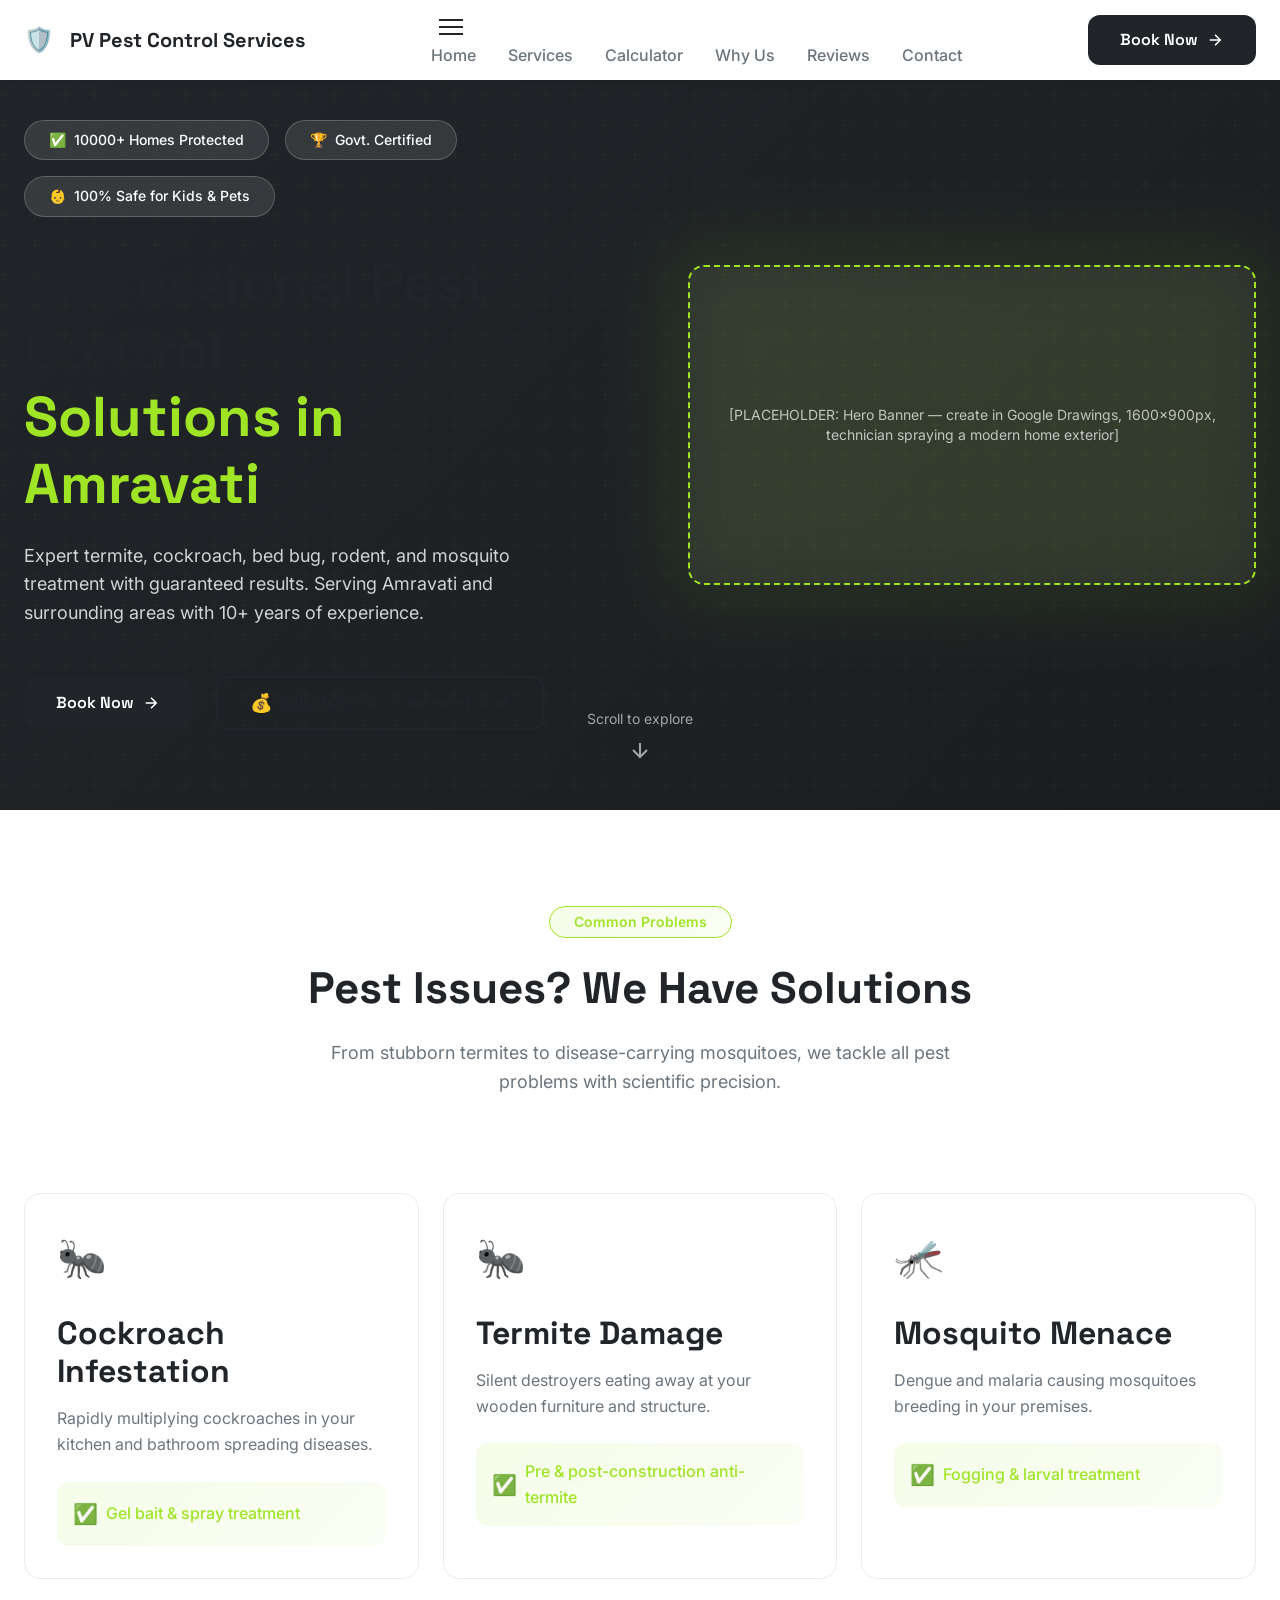
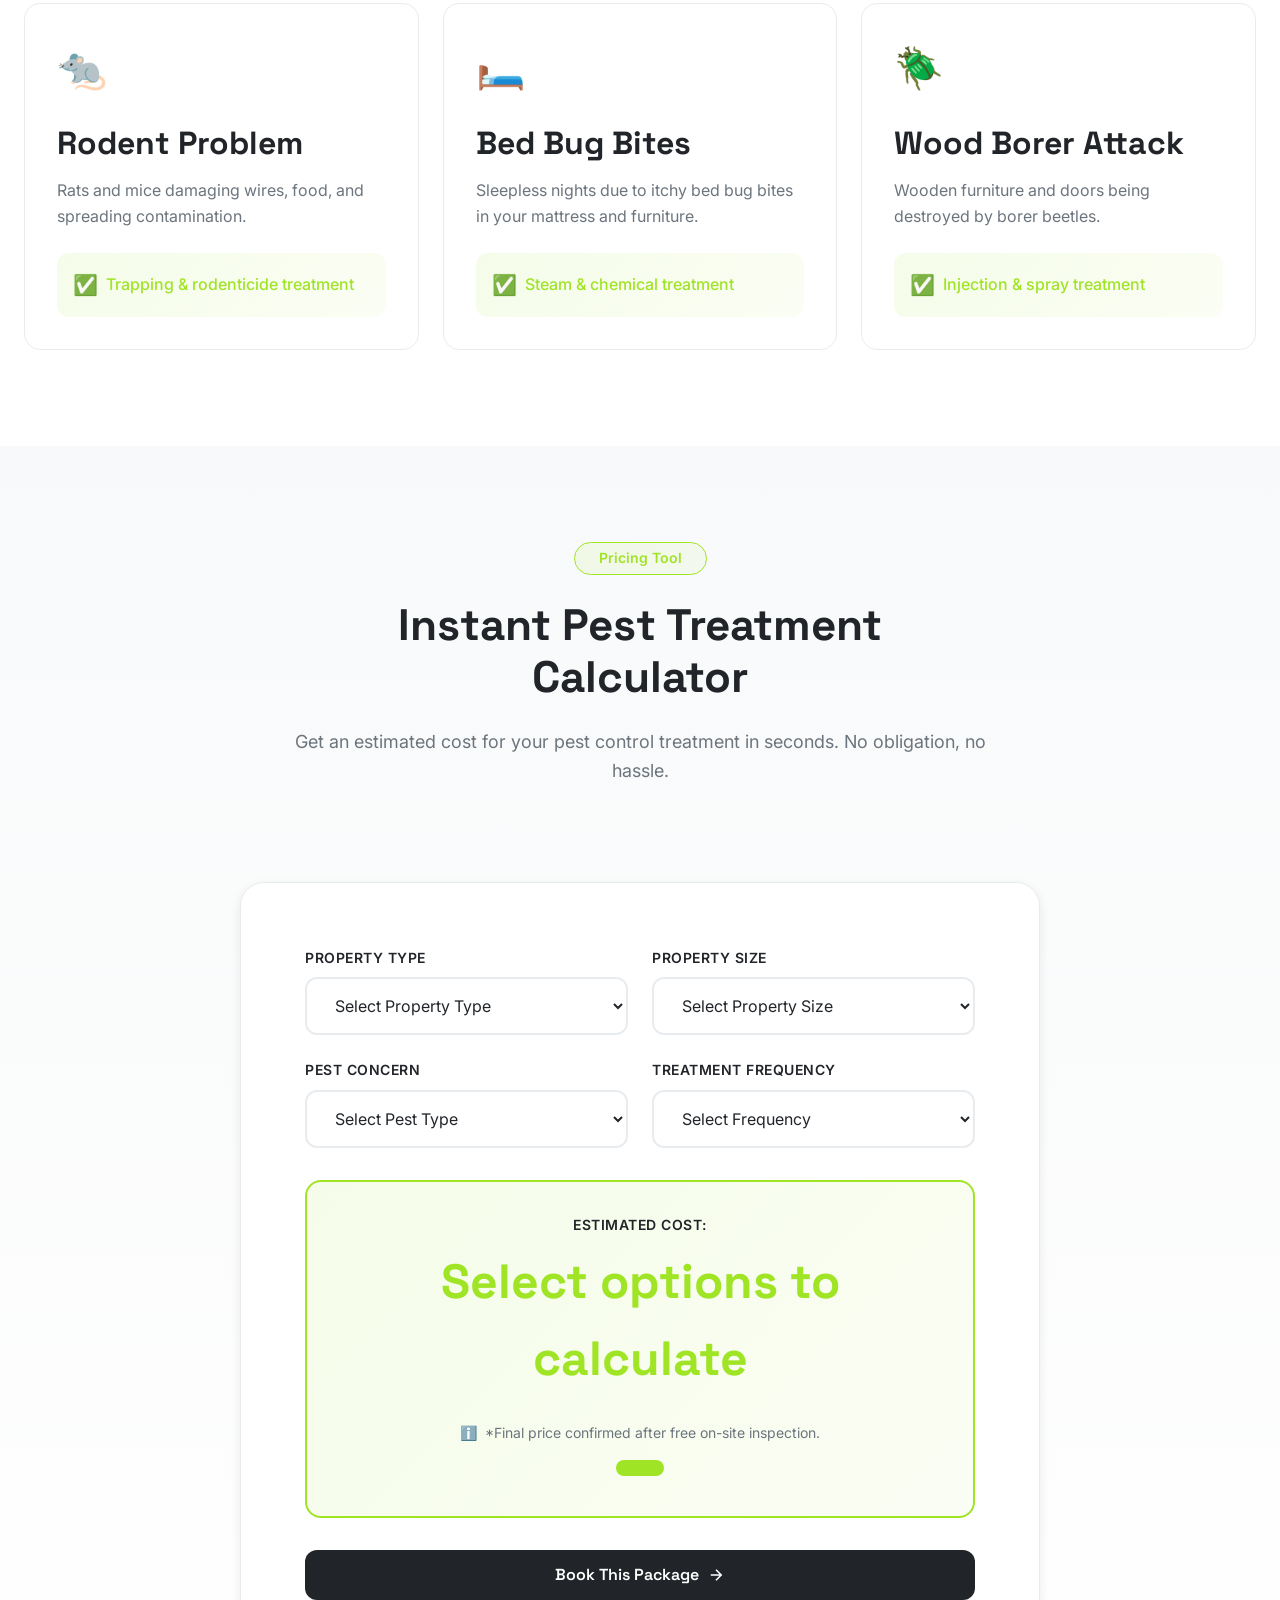
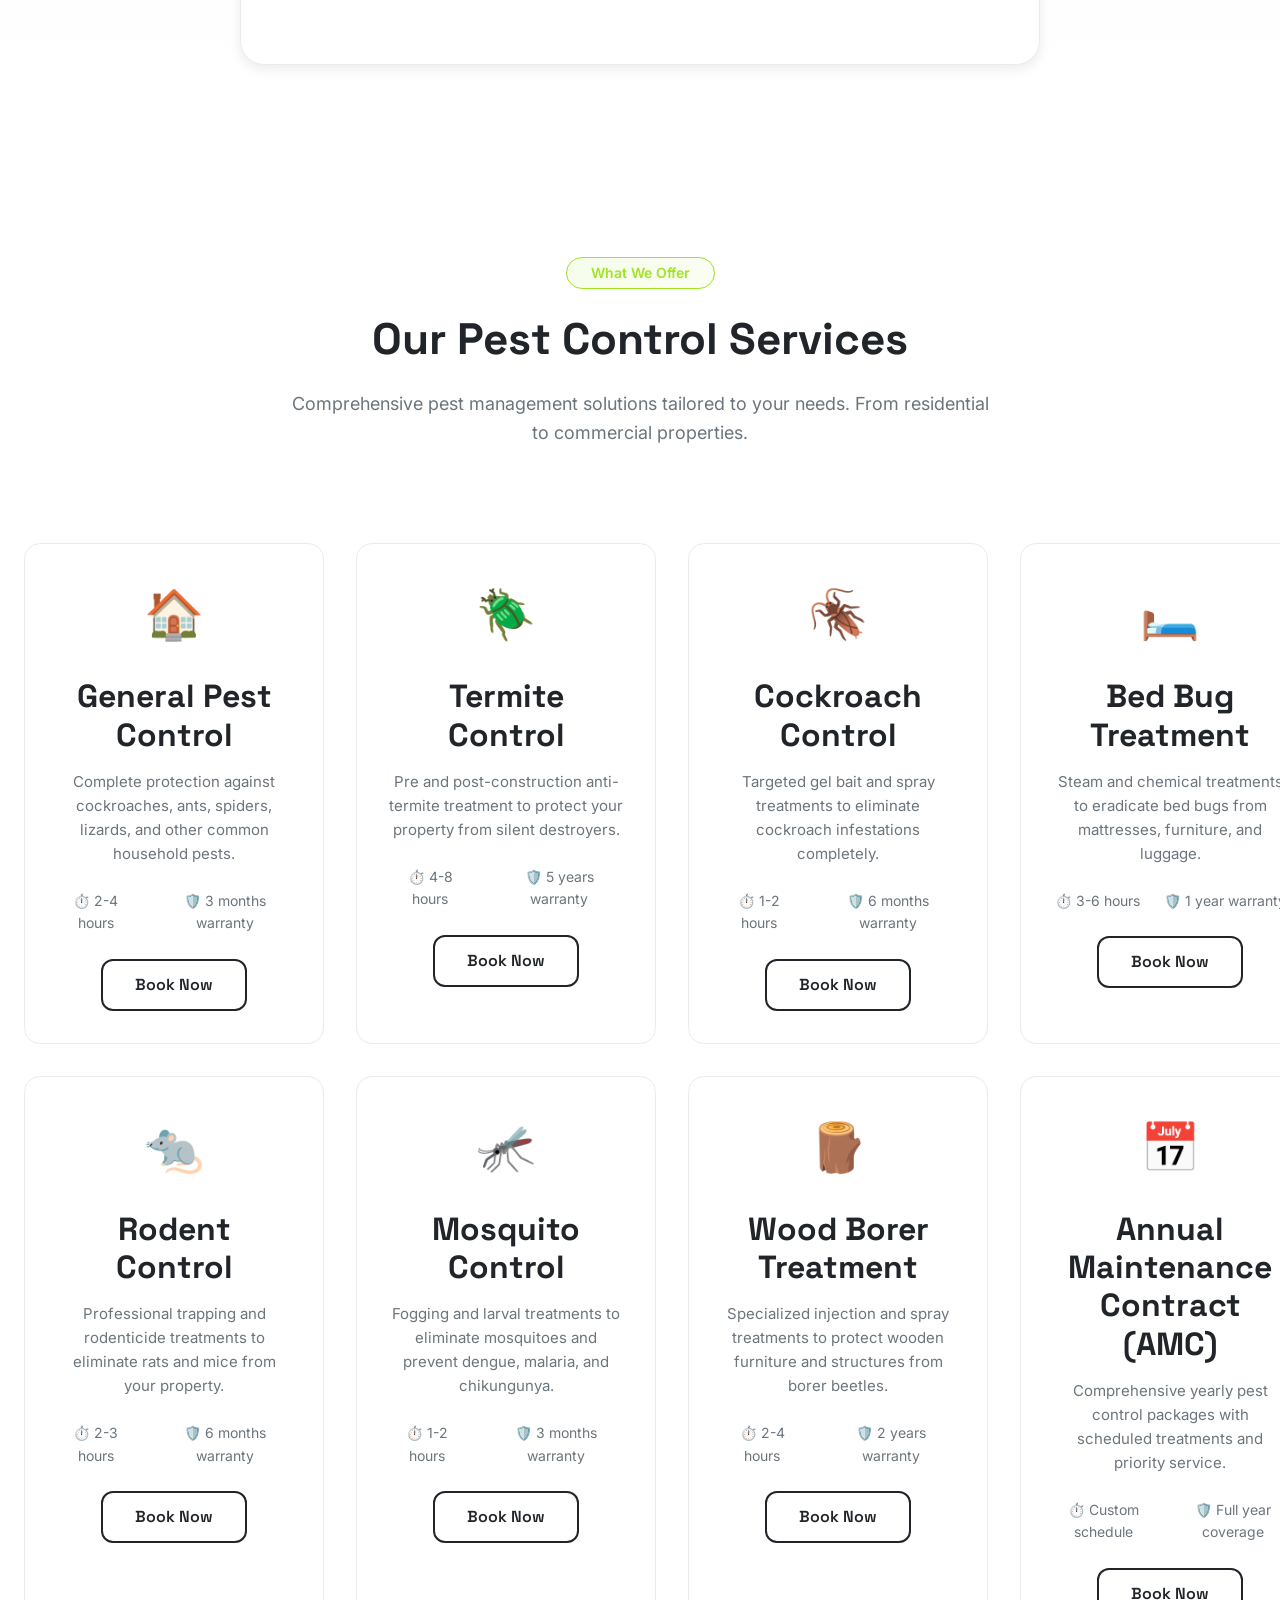
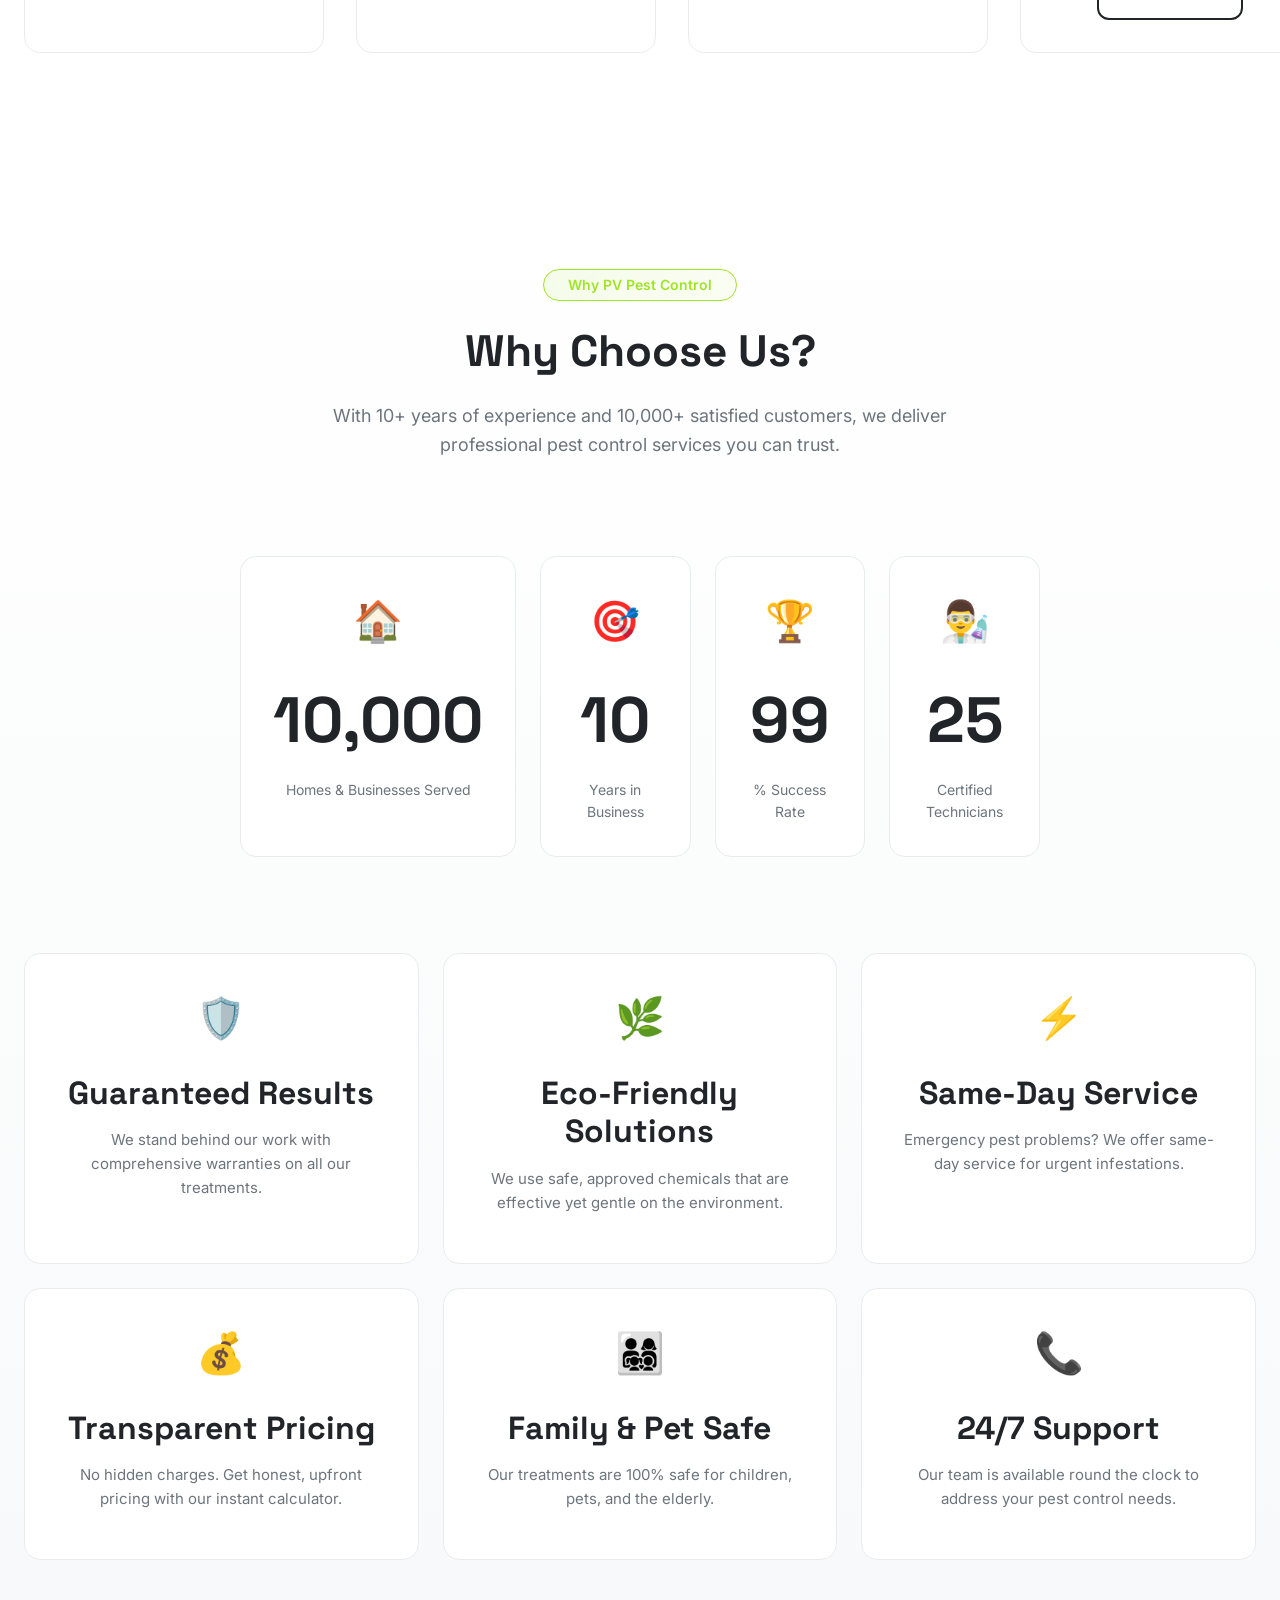
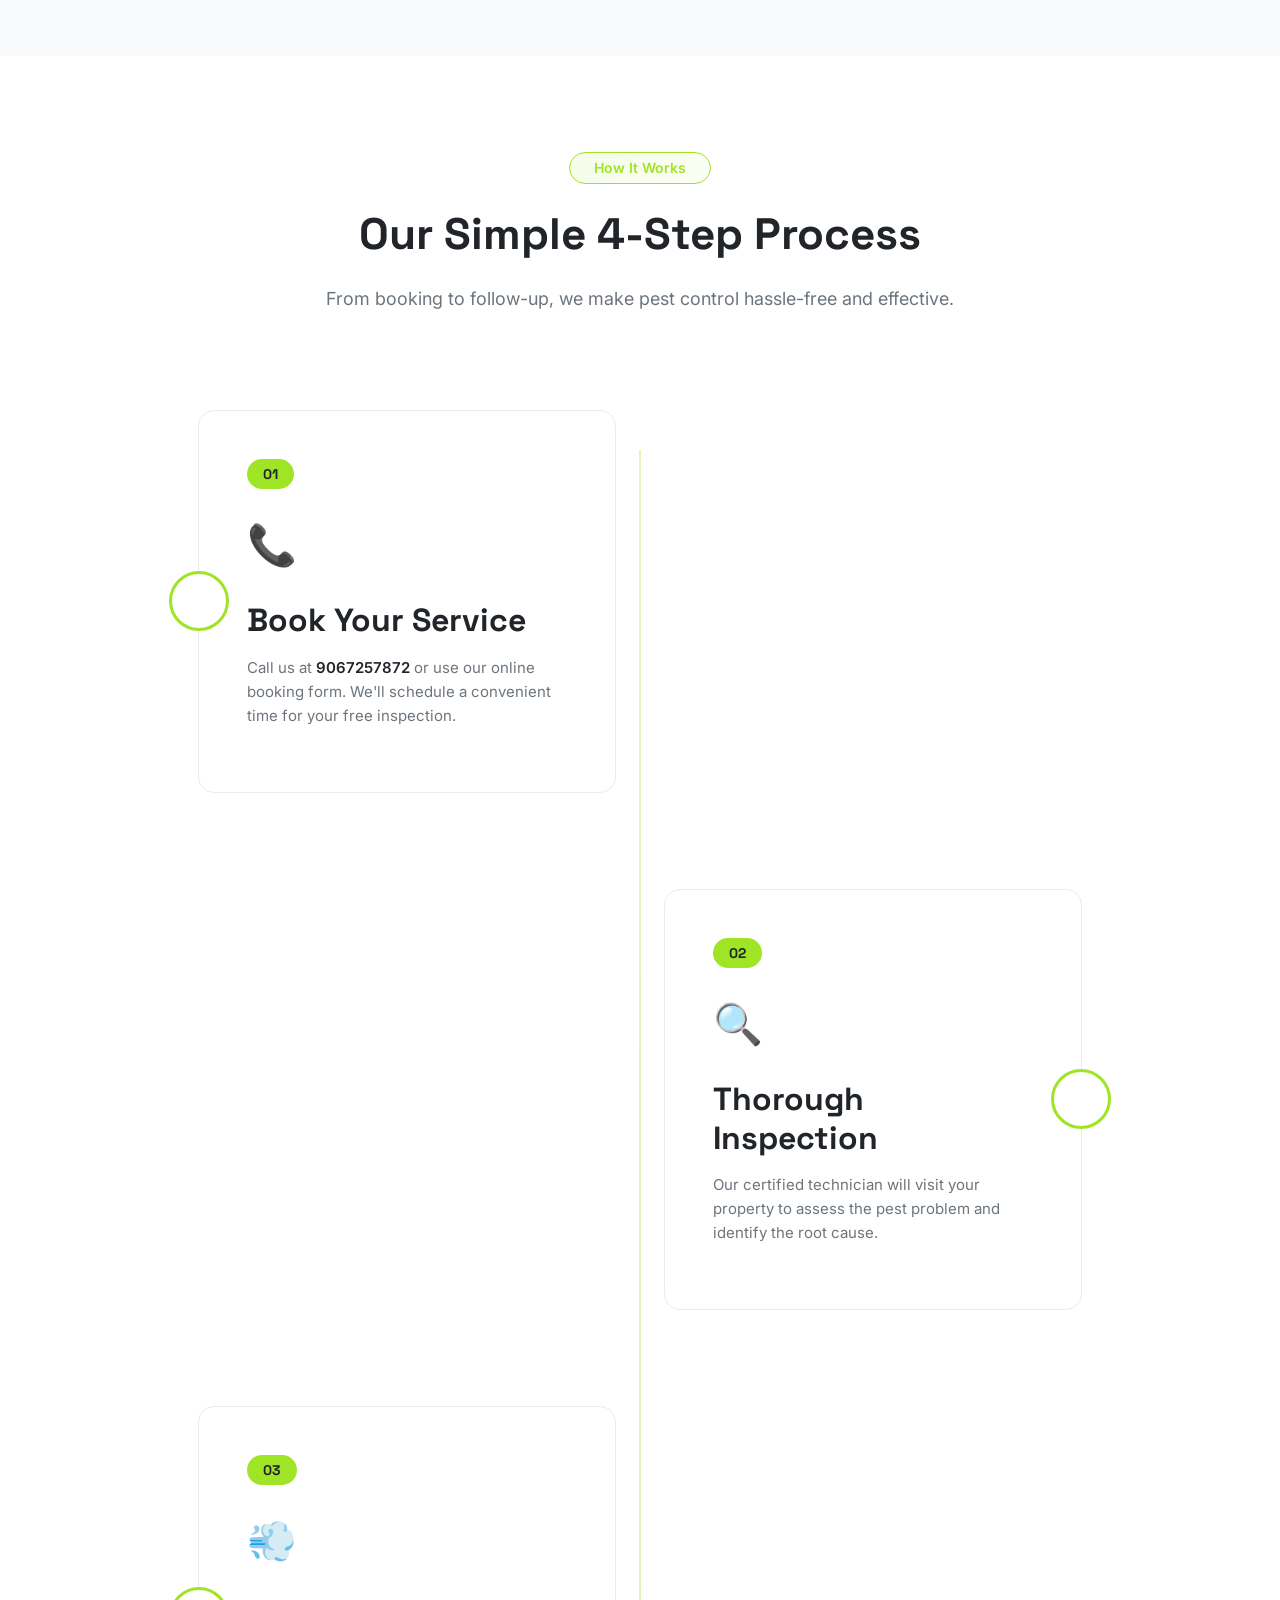
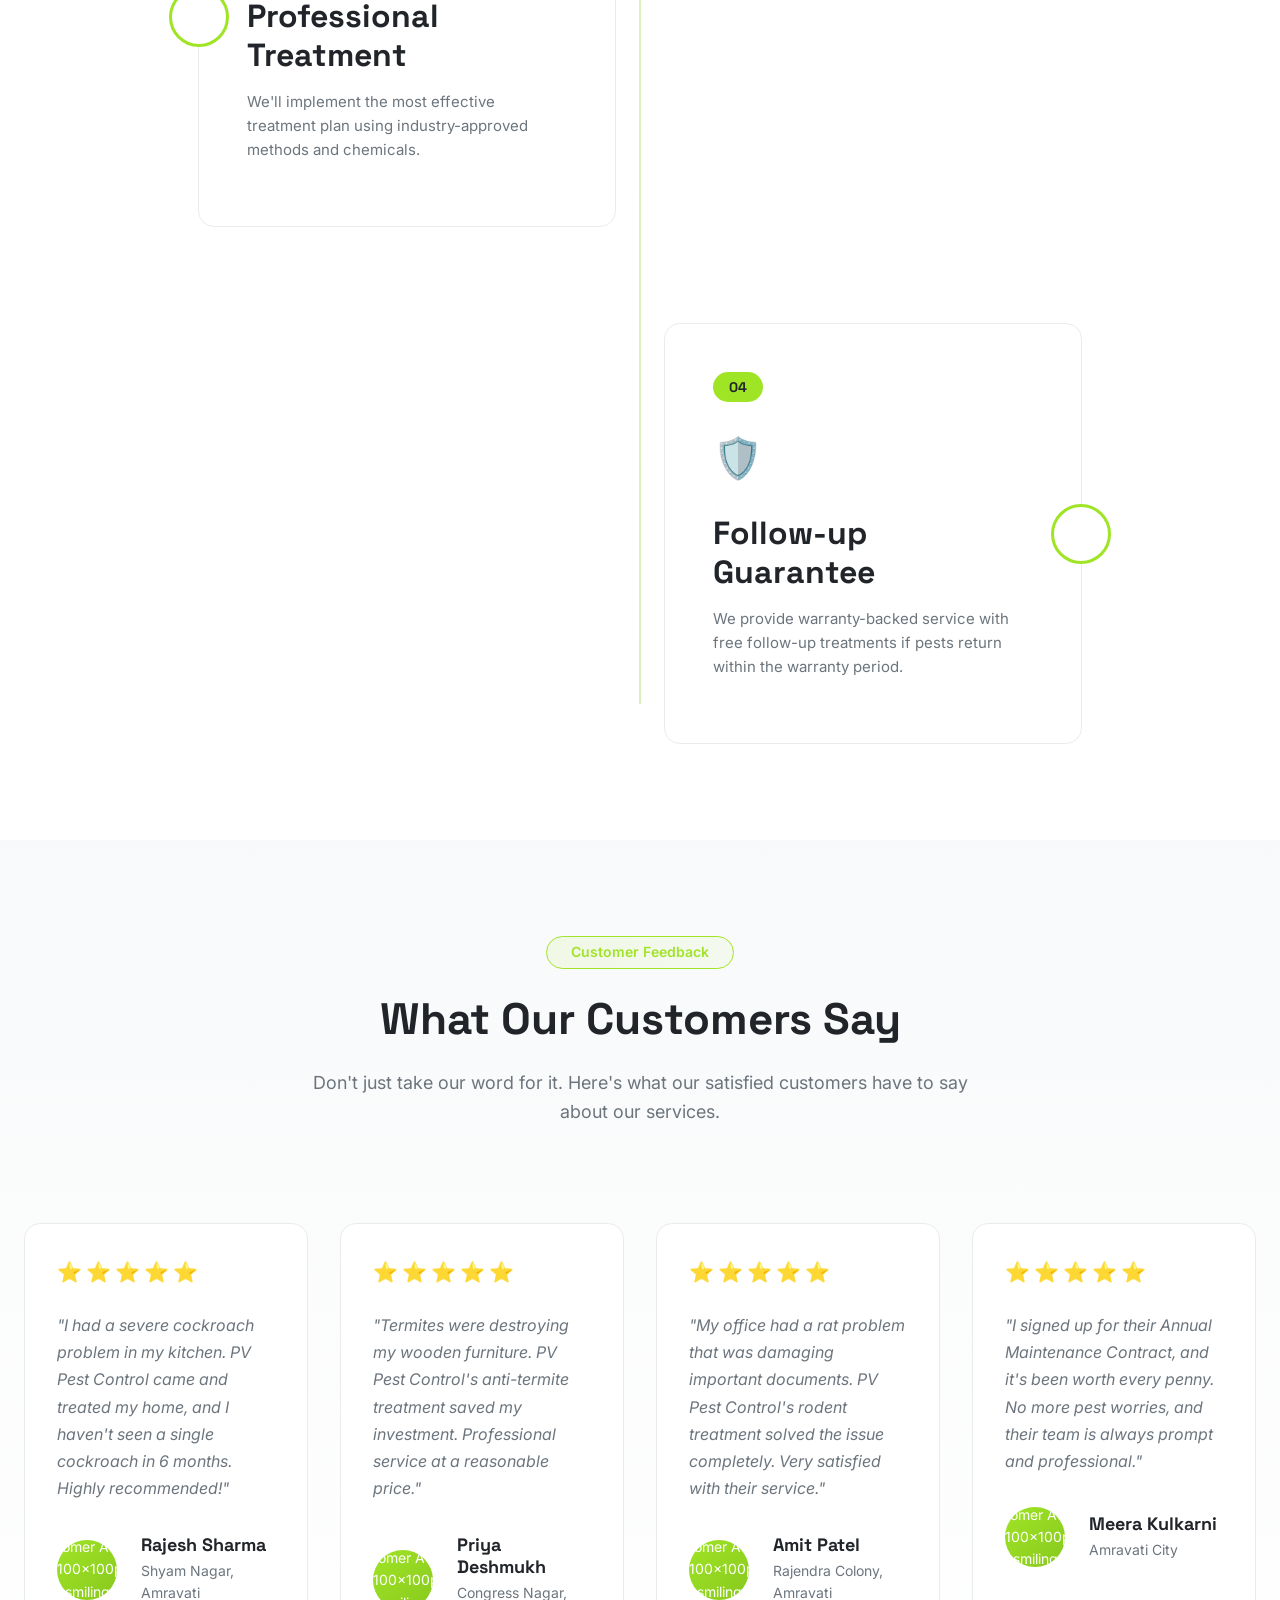
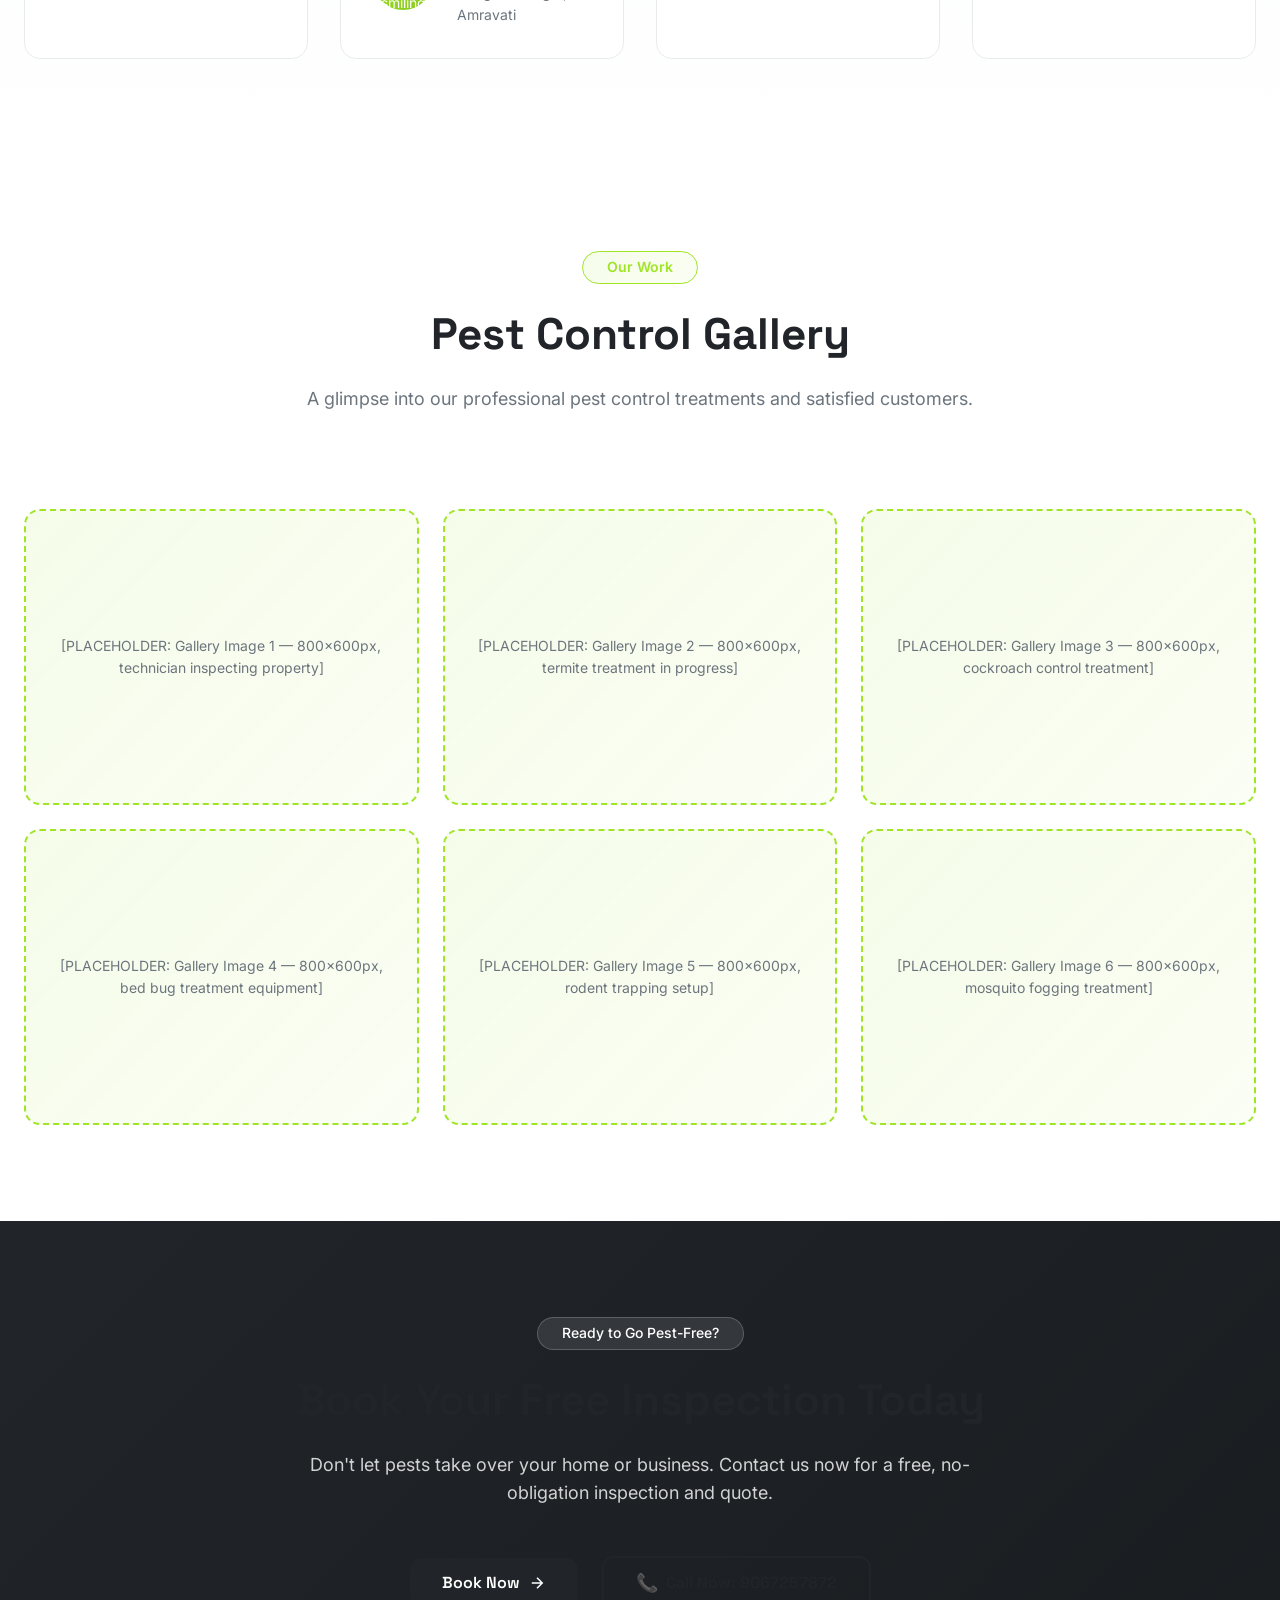
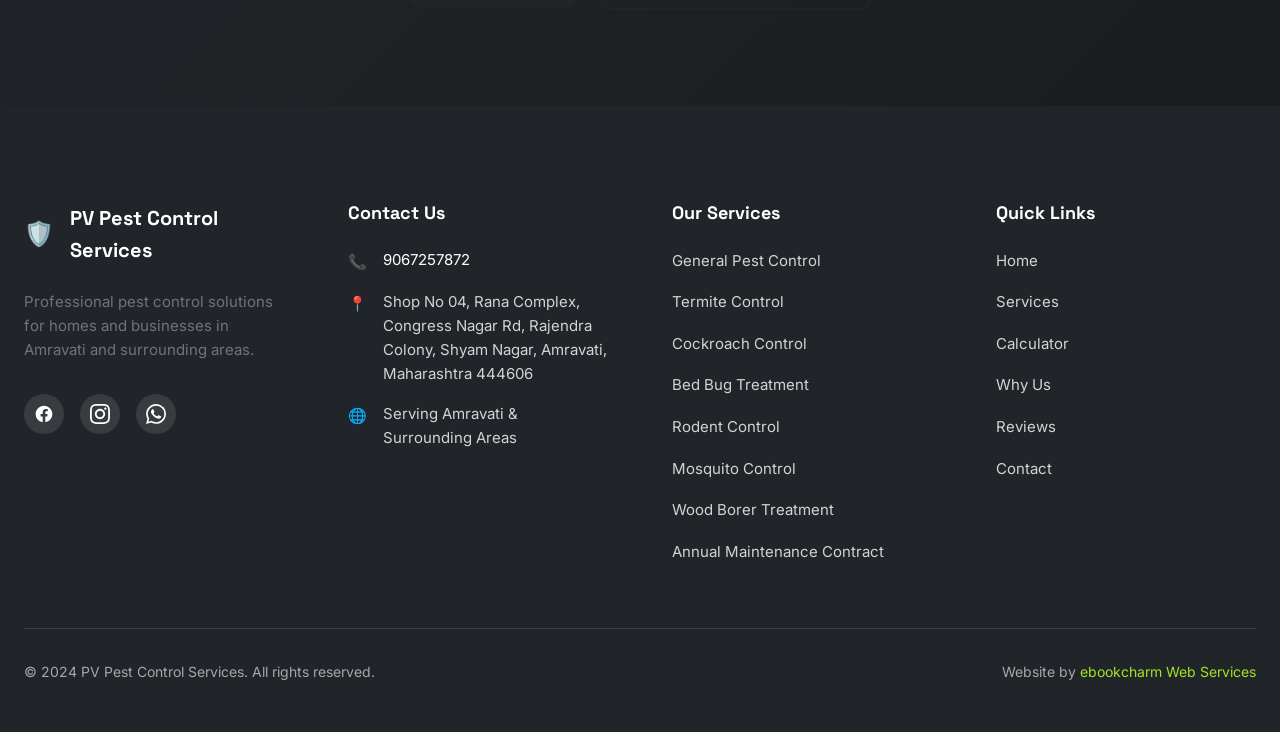
<file: index.html>
<!DOCTYPE html>
<html lang="en">
<head>
    <meta charset="UTF-8">
    <meta name="viewport" content="width=device-width, initial-scale=1.0">
    <meta name="description" content="PV Pest Control Services - Professional pest control solutions in Amravati, Maharashtra. Expert termite, cockroach, bed bug, rodent, and mosquito treatment with guaranteed results.">
    <meta name="keywords" content="pest control, termite control, cockroach control, bed bug treatment, rodent control, mosquito control, AMC pest control, Amravati, Maharashtra">
    <title>PV Pest Control Services | Professional Pest Control in Amravati</title>
    
    <!-- Google Fonts -->
    <link rel="preconnect" href="https://fonts.googleapis.com">
    <link rel="preconnect" href="https://fonts.gstatic.com" crossorigin>
    <link href="https://fonts.googleapis.com/css2?family=Inter:wght@400;500;600&family=Space+Grotesk:wght@600;700&display=swap" rel="stylesheet">
    
    <!-- Favicon Placeholder -->
    <link rel="icon" type="image/svg+xml" href="data:image/svg+xml,<svg xmlns='http://www.w3.org/2000/svg' viewBox='0 0 100 100'><text y='.9em' font-size='90'>🛡️</text></svg>">
    
    <!-- Stylesheet -->
    <link rel="stylesheet" href="style.css">
    
    <!-- Defer non-critical JS -->
    <script src="script.js" defer></script>
</head>
<body>
    <!-- Sticky Header -->
    <header class="header" id="header">
        <div class="container header-container">
            <a href="#" class="logo">
                <span class="logo-icon">🛡️</span>
                <span class="logo-text">PV Pest Control Services</span>
            </a>
            <nav class="nav" id="nav">
                <button class="nav-toggle" id="nav-toggle" aria-label="Toggle navigation">
                    <span></span>
                    <span></span>
                    <span></span>
                </button>
                <ul class="nav-list">
                    <li><a href="#home" class="nav-link">Home</a></li>
                    <li><a href="#services" class="nav-link">Services</a></li>
                    <li><a href="#calculator" class="nav-link">Calculator</a></li>
                    <li><a href="#why-us" class="nav-link">Why Us</a></li>
                    <li><a href="#reviews" class="nav-link">Reviews</a></li>
                    <li><a href="#contact" class="nav-link">Contact</a></li>
                </ul>
            </nav>
            <a href="#" class="btn btn-primary btn-book-now" id="header-book-btn">
                <span>Book Now</span>
                <svg class="btn-arrow" viewBox="0 0 24 24" fill="none" stroke="currentColor" stroke-width="2">
                    <path d="M5 12h14M12 5l7 7-7 7"/>
                </svg>
            </a>
        </div>
    </header>

    <!-- Hero Section -->
    <section class="hero" id="home">
        <div class="container hero-container">
            <div class="hero-content">
                <div class="hero-badges">
                    <div class="badge">
                        <span class="badge-icon">✅</span>
                        <span>10000+ Homes Protected</span>
                    </div>
                    <div class="badge">
                        <span class="badge-icon">🏆</span>
                        <span>Govt. Certified</span>
                    </div>
                    <div class="badge">
                        <span class="badge-icon">👶</span>
                        <span>100% Safe for Kids & Pets</span>
                    </div>
                </div>
                <h1 class="hero-title">
                    <span class="title-line">Professional Pest Control</span>
                    <span class="title-highlight">Solutions in Amravati</span>
                </h1>
                <p class="hero-subtitle">
                    Expert termite, cockroach, bed bug, rodent, and mosquito treatment with guaranteed results. 
                    Serving Amravati and surrounding areas with 10+ years of experience.
                </p>
                <div class="hero-ctas">
                    <a href="#" class="btn btn-primary btn-book-now" id="hero-book-btn">
                        <span>Book Now</span>
                        <svg class="btn-arrow" viewBox="0 0 24 24" fill="none" stroke="currentColor" stroke-width="2">
                            <path d="M5 12h14M12 5l7 7-7 7"/>
                        </svg>
                    </a>
                    <a href="#calculator" class="btn btn-secondary">
                        <span class="btn-icon">💰</span>
                        <span>Calculate Your Treatment Cost</span>
                    </a>
                </div>
            </div>
            <div class="hero-image">
                <div class="placeholder-box" data-placeholder-id="hero-banner">
                    [PLACEHOLDER: Hero Banner — create in Google Drawings, 1600x900px, technician spraying a modern home exterior]
                </div>
            </div>
        </div>
        <div class="scroll-indicator">
            <span>Scroll to explore</span>
            <svg viewBox="0 0 24 24" fill="none" stroke="currentColor" stroke-width="2">
                <path d="M12 5v14M19 12l-7 7-7-7"/>
            </svg>
        </div>
    </section>

    <!-- Pain Points → Solutions Section -->
    <section class="pain-solutions" id="problems">
        <div class="container">
            <div class="section-header">
                <span class="section-tag">Common Problems</span>
                <h2 class="section-title">Pest Issues? We Have Solutions</h2>
                <p class="section-subtitle">
                    From stubborn termites to disease-carrying mosquitoes, we tackle all pest problems with scientific precision.
                </p>
            </div>
            <div class="pain-grid">
                <div class="pain-card">
                    <div class="pain-icon">🐜</div>
                    <h3>Cockroach Infestation</h3>
                    <p>Rapidly multiplying cockroaches in your kitchen and bathroom spreading diseases.</p>
                    <div class="pain-solution">
                        <span class="solution-icon">✅</span>
                        <span>Gel bait & spray treatment</span>
                    </div>
                </div>
                <div class="pain-card">
                    <div class="pain-icon">🐜</div>
                    <h3>Termite Damage</h3>
                    <p>Silent destroyers eating away at your wooden furniture and structure.</p>
                    <div class="pain-solution">
                        <span class="solution-icon">✅</span>
                        <span>Pre & post-construction anti-termite</span>
                    </div>
                </div>
                <div class="pain-card">
                    <div class="pain-icon">🦟</div>
                    <h3>Mosquito Menace</h3>
                    <p>Dengue and malaria causing mosquitoes breeding in your premises.</p>
                    <div class="pain-solution">
                        <span class="solution-icon">✅</span>
                        <span>Fogging & larval treatment</span>
                    </div>
                </div>
                <div class="pain-card">
                    <div class="pain-icon">🐀</div>
                    <h3>Rodent Problem</h3>
                    <p>Rats and mice damaging wires, food, and spreading contamination.</p>
                    <div class="pain-solution">
                        <span class="solution-icon">✅</span>
                        <span>Trapping & rodenticide treatment</span>
                    </div>
                </div>
                <div class="pain-card">
                    <div class="pain-icon">🛏️</div>
                    <h3>Bed Bug Bites</h3>
                    <p>Sleepless nights due to itchy bed bug bites in your mattress and furniture.</p>
                    <div class="pain-solution">
                        <span class="solution-icon">✅</span>
                        <span>Steam & chemical treatment</span>
                    </div>
                </div>
                <div class="pain-card">
                    <div class="pain-icon">🪲</div>
                    <h3>Wood Borer Attack</h3>
                    <p>Wooden furniture and doors being destroyed by borer beetles.</p>
                    <div class="pain-solution">
                        <span class="solution-icon">✅</span>
                        <span>Injection & spray treatment</span>
                    </div>
                </div>
            </div>
        </div>
    </section>

    <!-- Instant Pest Treatment Calculator -->
    <section class="calculator-section" id="calculator">
        <div class="container">
            <div class="section-header">
                <span class="section-tag">Pricing Tool</span>
                <h2 class="section-title">Instant Pest Treatment Calculator</h2>
                <p class="section-subtitle">
                    Get an estimated cost for your pest control treatment in seconds. No obligation, no hassle.
                </p>
            </div>
            <div class="calculator-card">
                <form class="calculator-form" id="calculator-form">
                    <div class="form-grid">
                        <div class="form-group">
                            <label for="property-type">Property Type</label>
                            <select id="property-type" class="form-select">
                                <option value="">Select Property Type</option>
                                <option value="apartment">Apartment</option>
                                <option value="house">Independent House</option>
                                <option value="shop">Shop</option>
                                <option value="office">Office</option>
                                <option value="warehouse">Warehouse</option>
                            </select>
                        </div>
                        <div class="form-group">
                            <label for="property-size">Property Size</label>
                            <select id="property-size" class="form-select">
                                <option value="">Select Property Size</option>
                                <option value="under-500">Under 500 sq ft</option>
                                <option value="500-1000">500–1000 sq ft</option>
                                <option value="1000-2000">1000–2000 sq ft</option>
                                <option value="over-2000">2000+ sq ft</option>
                            </select>
                        </div>
                        <div class="form-group">
                            <label for="pest-concern">Pest Concern</label>
                            <select id="pest-concern" class="form-select">
                                <option value="">Select Pest Type</option>
                                <option value="general">General Pests</option>
                                <option value="termites">Termites</option>
                                <option value="cockroaches">Cockroaches</option>
                                <option value="bed-bugs">Bed Bugs</option>
                                <option value="rodents">Rodents</option>
                                <option value="mosquitoes">Mosquitoes</option>
                                <option value="wood-borer">Wood Borer</option>
                            </select>
                        </div>
                        <div class="form-group">
                            <label for="treatment-frequency">Treatment Frequency</label>
                            <select id="treatment-frequency" class="form-select">
                                <option value="">Select Frequency</option>
                                <option value="one-time">One-Time</option>
                                <option value="quarterly">Quarterly AMC</option>
                                <option value="annual">Annual AMC</option>
                            </select>
                        </div>
                    </div>
                    
                    <div class="calculator-result" id="calculator-result">
                        <div class="result-display">
                            <span class="result-label">Estimated Cost:</span>
                            <span class="result-value" id="estimated-cost">Select options to calculate</span>
                        </div>
                        <div class="result-note">
                            <span class="note-icon">ℹ️</span>
                            <span>*Final price confirmed after free on-site inspection.</span>
                        </div>
                        <div class="result-discount" id="discount-badge"></div>
                    </div>
                    
                    <button type="button" class="btn btn-primary btn-full" id="book-package-btn" disabled>
                        <span>Book This Package</span>
                        <svg class="btn-arrow" viewBox="0 0 24 24" fill="none" stroke="currentColor" stroke-width="2">
                            <path d="M5 12h14M12 5l7 7-7 7"/>
                        </svg>
                    </button>
                </form>
            </div>
        </div>
    </section>

    <!-- Services Section -->
    <section class="services" id="services">
        <div class="container">
            <div class="section-header">
                <span class="section-tag">What We Offer</span>
                <h2 class="section-title">Our Pest Control Services</h2>
                <p class="section-subtitle">
                    Comprehensive pest management solutions tailored to your needs. From residential to commercial properties.
                </p>
            </div>
            <div class="services-carousel">
                <div class="service-card">
                    <div class="service-icon">🏠</div>
                    <h3>General Pest Control</h3>
                    <p>Complete protection against cockroaches, ants, spiders, lizards, and other common household pests.</p>
                    <div class="service-meta">
                        <span class="service-duration">⏱️ 2-4 hours</span>
                        <span class="service-warranty">🛡️ 3 months warranty</span>
                    </div>
                    <a href="#" class="btn btn-secondary btn-book-service" data-service="General Pest Control">Book Now</a>
                </div>
                <div class="service-card">
                    <div class="service-icon">🪲</div>
                    <h3>Termite Control</h3>
                    <p>Pre and post-construction anti-termite treatment to protect your property from silent destroyers.</p>
                    <div class="service-meta">
                        <span class="service-duration">⏱️ 4-8 hours</span>
                        <span class="service-warranty">🛡️ 5 years warranty</span>
                    </div>
                    <a href="#" class="btn btn-secondary btn-book-service" data-service="Termite Control">Book Now</a>
                </div>
                <div class="service-card">
                    <div class="service-icon">🪳</div>
                    <h3>Cockroach Control</h3>
                    <p>Targeted gel bait and spray treatments to eliminate cockroach infestations completely.</p>
                    <div class="service-meta">
                        <span class="service-duration">⏱️ 1-2 hours</span>
                        <span class="service-warranty">🛡️ 6 months warranty</span>
                    </div>
                    <a href="#" class="btn btn-secondary btn-book-service" data-service="Cockroach Control">Book Now</a>
                </div>
                <div class="service-card">
                    <div class="service-icon">🛏️</div>
                    <h3>Bed Bug Treatment</h3>
                    <p>Steam and chemical treatments to eradicate bed bugs from mattresses, furniture, and luggage.</p>
                    <div class="service-meta">
                        <span class="service-duration">⏱️ 3-6 hours</span>
                        <span class="service-warranty">🛡️ 1 year warranty</span>
                    </div>
                    <a href="#" class="btn btn-secondary btn-book-service" data-service="Bed Bug Treatment">Book Now</a>
                </div>
                <div class="service-card">
                    <div class="service-icon">🐀</div>
                    <h3>Rodent Control</h3>
                    <p>Professional trapping and rodenticide treatments to eliminate rats and mice from your property.</p>
                    <div class="service-meta">
                        <span class="service-duration">⏱️ 2-3 hours</span>
                        <span class="service-warranty">🛡️ 6 months warranty</span>
                    </div>
                    <a href="#" class="btn btn-secondary btn-book-service" data-service="Rodent Control">Book Now</a>
                </div>
                <div class="service-card">
                    <div class="service-icon">🦟</div>
                    <h3>Mosquito Control</h3>
                    <p>Fogging and larval treatments to eliminate mosquitoes and prevent dengue, malaria, and chikungunya.</p>
                    <div class="service-meta">
                        <span class="service-duration">⏱️ 1-2 hours</span>
                        <span class="service-warranty">🛡️ 3 months warranty</span>
                    </div>
                    <a href="#" class="btn btn-secondary btn-book-service" data-service="Mosquito Control">Book Now</a>
                </div>
                <div class="service-card">
                    <div class="service-icon">🪵</div>
                    <h3>Wood Borer Treatment</h3>
                    <p>Specialized injection and spray treatments to protect wooden furniture and structures from borer beetles.</p>
                    <div class="service-meta">
                        <span class="service-duration">⏱️ 2-4 hours</span>
                        <span class="service-warranty">🛡️ 2 years warranty</span>
                    </div>
                    <a href="#" class="btn btn-secondary btn-book-service" data-service="Wood Borer Treatment">Book Now</a>
                </div>
                <div class="service-card">
                    <div class="service-icon">📅</div>
                    <h3>Annual Maintenance Contract (AMC)</h3>
                    <p>Comprehensive yearly pest control packages with scheduled treatments and priority service.</p>
                    <div class="service-meta">
                        <span class="service-duration">⏱️ Custom schedule</span>
                        <span class="service-warranty">🛡️ Full year coverage</span>
                    </div>
                    <a href="#" class="btn btn-secondary btn-book-service" data-service="Annual Maintenance Contract (AMC)">Book Now</a>
                </div>
            </div>
        </div>
    </section>

    <!-- Why Choose Us -->
    <section class="why-us" id="why-us">
        <div class="container">
            <div class="section-header">
                <span class="section-tag">Why PV Pest Control</span>
                <h2 class="section-title">Why Choose Us?</h2>
                <p class="section-subtitle">
                    With 10+ years of experience and 10,000+ satisfied customers, we deliver professional pest control services you can trust.
                </p>
            </div>
            <div class="stats-grid">
                <div class="stat-card">
                    <div class="stat-icon">🏠</div>
                    <div class="stat-number" data-target="10000">0</div>
                    <div class="stat-label">Homes & Businesses Served</div>
                </div>
                <div class="stat-card">
                    <div class="stat-icon">🎯</div>
                    <div class="stat-number" data-target="10">0</div>
                    <div class="stat-label">Years in Business</div>
                </div>
                <div class="stat-card">
                    <div class="stat-icon">🏆</div>
                    <div class="stat-number" data-target="99">0</div>
                    <div class="stat-label">% Success Rate</div>
                </div>
                <div class="stat-card">
                    <div class="stat-icon">👨‍🔬</div>
                    <div class="stat-number" data-target="25">0</div>
                    <div class="stat-label">Certified Technicians</div>
                </div>
            </div>
            <div class="features-grid">
                <div class="feature-card">
                    <div class="feature-icon">🛡️</div>
                    <h3>Guaranteed Results</h3>
                    <p>We stand behind our work with comprehensive warranties on all our treatments.</p>
                </div>
                <div class="feature-card">
                    <div class="feature-icon">🌿</div>
                    <h3>Eco-Friendly Solutions</h3>
                    <p>We use safe, approved chemicals that are effective yet gentle on the environment.</p>
                </div>
                <div class="feature-card">
                    <div class="feature-icon">⚡</div>
                    <h3>Same-Day Service</h3>
                    <p>Emergency pest problems? We offer same-day service for urgent infestations.</p>
                </div>
                <div class="feature-card">
                    <div class="feature-icon">💰</div>
                    <h3>Transparent Pricing</h3>
                    <p>No hidden charges. Get honest, upfront pricing with our instant calculator.</p>
                </div>
                <div class="feature-card">
                    <div class="feature-icon">👨‍👩‍👧‍👦</div>
                    <h3>Family & Pet Safe</h3>
                    <p>Our treatments are 100% safe for children, pets, and the elderly.</p>
                </div>
                <div class="feature-card">
                    <div class="feature-icon">📞</div>
                    <h3>24/7 Support</h3>
                    <p>Our team is available round the clock to address your pest control needs.</p>
                </div>
            </div>
        </div>
    </section>

    <!-- Process Section -->
    <section class="process" id="process">
        <div class="container">
            <div class="section-header">
                <span class="section-tag">How It Works</span>
                <h2 class="section-title">Our Simple 4-Step Process</h2>
                <p class="section-subtitle">
                    From booking to follow-up, we make pest control hassle-free and effective.
                </p>
            </div>
            <div class="process-timeline">
                <div class="process-step">
                    <div class="step-number">01</div>
                    <div class="step-icon">📞</div>
                    <h3>Book Your Service</h3>
                    <p>Call us at <a href="tel:9067257872">9067257872</a> or use our online booking form. We'll schedule a convenient time for your free inspection.</p>
                </div>
                <div class="process-step">
                    <div class="step-number">02</div>
                    <div class="step-icon">🔍</div>
                    <h3>Thorough Inspection</h3>
                    <p>Our certified technician will visit your property to assess the pest problem and identify the root cause.</p>
                </div>
                <div class="process-step">
                    <div class="step-number">03</div>
                    <div class="step-icon">💨</div>
                    <h3>Professional Treatment</h3>
                    <p>We'll implement the most effective treatment plan using industry-approved methods and chemicals.</p>
                </div>
                <div class="process-step">
                    <div class="step-number">04</div>
                    <div class="step-icon">🛡️</div>
                    <h3>Follow-up Guarantee</h3>
                    <p>We provide warranty-backed service with free follow-up treatments if pests return within the warranty period.</p>
                </div>
            </div>
        </div>
    </section>

    <!-- Testimonials Section -->
    <section class="testimonials" id="reviews">
        <div class="container">
            <div class="section-header">
                <span class="section-tag">Customer Feedback</span>
                <h2 class="section-title">What Our Customers Say</h2>
                <p class="section-subtitle">
                    Don't just take our word for it. Here's what our satisfied customers have to say about our services.
                </p>
            </div>
            <div class="testimonials-grid">
                <div class="testimonial-card">
                    <div class="testimonial-rating">
                        <span>⭐</span><span>⭐</span><span>⭐</span><span>⭐</span><span>⭐</span>
                    </div>
                    <p class="testimonial-text">
                        "I had a severe cockroach problem in my kitchen. PV Pest Control came and treated my home, and I haven't seen a single cockroach in 6 months. Highly recommended!"
                    </p>
                    <div class="testimonial-author">
                        <div class="author-avatar" data-placeholder-id="testimonial-1">
                            [PLACEHOLDER: Customer Avatar — 100x100px, smiling customer]
                        </div>
                        <div class="author-info">
                            <h4>Rajesh Sharma</h4>
                            <p>Shyam Nagar, Amravati</p>
                        </div>
                    </div>
                </div>
                <div class="testimonial-card">
                    <div class="testimonial-rating">
                        <span>⭐</span><span>⭐</span><span>⭐</span><span>⭐</span><span>⭐</span>
                    </div>
                    <p class="testimonial-text">
                        "Termites were destroying my wooden furniture. PV Pest Control's anti-termite treatment saved my investment. Professional service at a reasonable price."
                    </p>
                    <div class="testimonial-author">
                        <div class="author-avatar" data-placeholder-id="testimonial-2">
                            [PLACEHOLDER: Customer Avatar — 100x100px, smiling customer]
                        </div>
                        <div class="author-info">
                            <h4>Priya Deshmukh</h4>
                            <p>Congress Nagar, Amravati</p>
                        </div>
                    </div>
                </div>
                <div class="testimonial-card">
                    <div class="testimonial-rating">
                        <span>⭐</span><span>⭐</span><span>⭐</span><span>⭐</span><span>⭐</span>
                    </div>
                    <p class="testimonial-text">
                        "My office had a rat problem that was damaging important documents. PV Pest Control's rodent treatment solved the issue completely. Very satisfied with their service."
                    </p>
                    <div class="testimonial-author">
                        <div class="author-avatar" data-placeholder-id="testimonial-3">
                            [PLACEHOLDER: Customer Avatar — 100x100px, smiling customer]
                        </div>
                        <div class="author-info">
                            <h4>Amit Patel</h4>
                            <p>Rajendra Colony, Amravati</p>
                        </div>
                    </div>
                </div>
                <div class="testimonial-card">
                    <div class="testimonial-rating">
                        <span>⭐</span><span>⭐</span><span>⭐</span><span>⭐</span><span>⭐</span>
                    </div>
                    <p class="testimonial-text">
                        "I signed up for their Annual Maintenance Contract, and it's been worth every penny. No more pest worries, and their team is always prompt and professional."
                    </p>
                    <div class="testimonial-author">
                        <div class="author-avatar" data-placeholder-id="testimonial-4">
                            [PLACEHOLDER: Customer Avatar — 100x100px, smiling customer]
                        </div>
                        <div class="author-info">
                            <h4>Meera Kulkarni</h4>
                            <p>Amravati City</p>
                        </div>
                    </div>
                </div>
            </div>
        </div>
    </section>

    <!-- Gallery Section -->
    <section class="gallery" id="gallery">
        <div class="container">
            <div class="section-header">
                <span class="section-tag">Our Work</span>
                <h2 class="section-title">Pest Control Gallery</h2>
                <p class="section-subtitle">
                    A glimpse into our professional pest control treatments and satisfied customers.
                </p>
            </div>
            <div class="gallery-grid">
                <div class="gallery-item" data-placeholder-id="gallery-1">
                    [PLACEHOLDER: Gallery Image 1 — 800x600px, technician inspecting property]
                </div>
                <div class="gallery-item" data-placeholder-id="gallery-2">
                    [PLACEHOLDER: Gallery Image 2 — 800x600px, termite treatment in progress]
                </div>
                <div class="gallery-item" data-placeholder-id="gallery-3">
                    [PLACEHOLDER: Gallery Image 3 — 800x600px, cockroach control treatment]
                </div>
                <div class="gallery-item" data-placeholder-id="gallery-4">
                    [PLACEHOLDER: Gallery Image 4 — 800x600px, bed bug treatment equipment]
                </div>
                <div class="gallery-item" data-placeholder-id="gallery-5">
                    [PLACEHOLDER: Gallery Image 5 — 800x600px, rodent trapping setup]
                </div>
                <div class="gallery-item" data-placeholder-id="gallery-6">
                    [PLACEHOLDER: Gallery Image 6 — 800x600px, mosquito fogging treatment]
                </div>
            </div>
        </div>
    </section>

    <!-- Final CTA Banner -->
    <section class="final-cta" id="contact">
        <div class="container">
            <div class="cta-content">
                <span class="cta-tag">Ready to Go Pest-Free?</span>
                <h2 class="cta-title">Book Your Free Inspection Today</h2>
                <p class="cta-subtitle">
                    Don't let pests take over your home or business. Contact us now for a free, no-obligation inspection and quote.
                </p>
                <div class="cta-buttons">
                    <a href="#" class="btn btn-primary btn-book-now" id="final-cta-btn">
                        <span>Book Now</span>
                        <svg class="btn-arrow" viewBox="0 0 24 24" fill="none" stroke="currentColor" stroke-width="2">
                            <path d="M5 12h14M12 5l7 7-7 7"/>
                        </svg>
                    </a>
                    <a href="tel:9067257872" class="btn btn-secondary">
                        <span class="btn-icon">📞</span>
                        <span>Call Now: 9067257872</span>
                    </a>
                </div>
            </div>
        </div>
    </section>

    <!-- Footer -->
    <footer class="footer">
        <div class="container">
            <div class="footer-grid">
                <div class="footer-brand">
                    <a href="#" class="logo">
                        <span class="logo-icon">🛡️</span>
                        <span class="logo-text">PV Pest Control Services</span>
                    </a>
                    <p class="footer-tagline">
                        Professional pest control solutions for homes and businesses in Amravati and surrounding areas.
                    </p>
                    <div class="footer-social">
                        <a href="#" class="social-link" aria-label="Facebook">
                            <svg viewBox="0 0 24 24" fill="currentColor"><path d="M22 12c0-5.523-4.477-10-10-10S2 6.477 2 12c0 4.991 3.657 9.128 8.438 9.878v-6.987h-2.54V12h2.54V9.797c0-2.506 1.492-3.89 3.777-3.89 1.094 0 2.238.195 2.238.195v2.46h-1.26c-1.243 0-1.63.771-1.63 1.562V12h2.773l-.443 2.89h-2.33v6.988C18.343 21.128 22 16.991 22 12z"/></svg>
                        </a>
                        <a href="#" class="social-link" aria-label="Instagram">
                            <svg viewBox="0 0 24 24" fill="currentColor"><path d="M12 2.163c3.204 0 3.584.012 4.85.07 3.252.148 4.771 1.691 4.919 4.919.058 1.265.069 1.645.069 4.849 0 3.205-.012 3.584-.069 4.849-.149 3.225-1.664 4.771-4.919 4.919-1.266.058-1.644.07-4.85.07-3.204 0-3.584-.012-4.849-.07-3.26-.149-4.771-1.699-4.919-4.92-.058-1.265-.07-1.644-.07-4.849 0-3.204.013-3.583.07-4.849.149-3.227 1.664-4.771 4.919-4.919 1.266-.057 1.645-.069 4.849-.069zm0-2.163c-3.259 0-3.667.014-4.947.072-4.358.2-6.78 2.618-6.98 6.98-.059 1.281-.073 1.689-.073 4.948 0 3.259.014 3.668.072 4.948.2 4.358 2.618 6.78 6.98 6.98 1.281.058 1.689.072 4.948.072 3.259 0 3.668-.014 4.948-.072 4.354-.2 6.782-2.618 6.979-6.98.059-1.28.073-1.689.073-4.948 0-3.259-.014-3.667-.072-4.947-.196-4.354-2.617-6.78-6.979-6.98-1.281-.059-1.69-.073-4.949-.073zm0 5.838c-3.403 0-6.162 2.759-6.162 6.162s2.759 6.163 6.162 6.163 6.162-2.759 6.162-6.163c0-3.403-2.759-6.162-6.162-6.162zm0 10.162c-2.209 0-4-1.79-4-4 0-2.209 1.791-4 4-4s4 1.791 4 4c0 2.21-1.791 4-4 4zm6.406-11.845c-.796 0-1.441.645-1.441 1.44s.645 1.44 1.441 1.44c.795 0 1.439-.645 1.439-1.44s-.644-1.44-1.439-1.44z"/></svg>
                        </a>
                        <a href="#" class="social-link" aria-label="WhatsApp">
                            <svg viewBox="0 0 24 24" fill="currentColor"><path d="M17.472 14.382c-.297-.149-1.758-.867-2.03-.967-.273-.099-.471-.148-.67.15-.197.297-.767.966-.94 1.164-.173.199-.347.223-.644.075-.297-.15-1.255-.463-2.39-1.475-.883-.788-1.48-1.761-1.653-2.059-.173-.297-.018-.458.13-.606.134-.133.298-.347.446-.52.149-.174.198-.298.298-.497.099-.198.05-.371-.025-.52-.075-.149-.669-1.612-.916-2.207-.242-.579-.487-.5-.669-.51-.173-.008-.371-.01-.57-.01-.198 0-.52.074-.792.372-.272.297-1.04 1.016-1.04 2.479 0 1.462 1.065 2.875 1.213 3.074.149.198 2.096 3.2 5.077 4.487.709.306 1.262.489 1.694.625.712.227 1.36.195 1.871.118.571-.085 1.758-.719 2.006-1.413.248-.694.248-1.289.173-1.413-.074-.124-.272-.198-.57-.347m-5.421 7.403h-.004a9.87 9.87 0 01-5.031-1.378l-.361-.214-3.741.982.998-3.648-.235-.374a9.86 9.86 0 01-1.51-5.26c.001-5.45 4.436-9.884 9.888-9.884 2.64 0 5.122 1.03 6.988 2.898a9.825 9.825 0 012.893 6.994c.003 5.45-4.437 9.884-9.885 9.884m8.413-18.297A11.815 11.815 0 0012.05 0C5.495 0 .16 5.335.157 11.892c0 2.096.547 4.142 1.588 5.945L.057 24l6.305-1.654a11.882 11.882 0 005.683 1.448h.005c6.554 0 11.89-5.335 11.893-11.893A11.821 11.821 0 0020.885 3.488"/></svg>
                        </a>
                    </div>
                </div>
                <div class="footer-contact">
                    <h3>Contact Us</h3>
                    <ul class="contact-list">
                        <li class="contact-item">
                            <span class="contact-icon">📞</span>
                            <span><a href="tel:9067257872">9067257872</a></span>
                        </li>
                        <li class="contact-item">
                            <span class="contact-icon">📍</span>
                            <span>Shop No 04, Rana Complex, Congress Nagar Rd, Rajendra Colony, Shyam Nagar, Amravati, Maharashtra 444606</span>
                        </li>
                        <li class="contact-item">
                            <span class="contact-icon">🌐</span>
                            <span>Serving Amravati & Surrounding Areas</span>
                        </li>
                    </ul>
                </div>
                <div class="footer-services">
                    <h3>Our Services</h3>
                    <ul class="services-list">
                        <li><a href="#services">General Pest Control</a></li>
                        <li><a href="#services">Termite Control</a></li>
                        <li><a href="#services">Cockroach Control</a></li>
                        <li><a href="#services">Bed Bug Treatment</a></li>
                        <li><a href="#services">Rodent Control</a></li>
                        <li><a href="#services">Mosquito Control</a></li>
                        <li><a href="#services">Wood Borer Treatment</a></li>
                        <li><a href="#services">Annual Maintenance Contract</a></li>
                    </ul>
                </div>
                <div class="footer-links">
                    <h3>Quick Links</h3>
                    <ul class="links-list">
                        <li><a href="#home">Home</a></li>
                        <li><a href="#services">Services</a></li>
                        <li><a href="#calculator">Calculator</a></li>
                        <li><a href="#why-us">Why Us</a></li>
                        <li><a href="#reviews">Reviews</a></li>
                        <li><a href="#contact">Contact</a></li>
                    </ul>
                </div>
            </div>
            <div class="footer-bottom">
                <p class="copyright">
                    &copy; 2024 PV Pest Control Services. All rights reserved.
                </p>
                <p class="footer-credit">
                    Website by <a href="#" target="_blank">ebookcharm Web Services</a>
                </p>
            </div>
        </div>
    </footer>

    <!-- Booking Modal -->
    <div class="modal-overlay" id="booking-modal">
        <div class="modal" role="dialog" aria-modal="true" aria-labelledby="modal-title">
            <button class="modal-close" id="modal-close" aria-label="Close modal">
                <svg viewBox="0 0 24 24" fill="none" stroke="currentColor" stroke-width="2">
                    <path d="M18 6L6 18M6 6l12 12"/>
                </svg>
            </button>
            <div class="modal-header">
                <h2 class="modal-title" id="modal-title">Book Your Pest Control Service</h2>
                <p class="modal-subtitle">Fill in your details and we'll contact you shortly.</p>
            </div>
            <form class="modal-form" id="booking-form">
                <div class="form-row">
                    <div class="form-group">
                        <label for="modal-name">Full Name *</label>
                        <input type="text" id="modal-name" class="form-input" placeholder="Enter your full name" required>
                        <span class="error-message" id="name-error"></span>
                    </div>
                    <div class="form-group">
                        <label for="modal-phone">Phone Number *</label>
                        <input type="tel" id="modal-phone" class="form-input" placeholder="Enter your phone number" required>
                        <span class="error-message" id="phone-error"></span>
                    </div>
                </div>
                <div class="form-row">
                    <div class="form-group">
                        <label for="modal-locality">Locality/Area</label>
                        <input type="text" id="modal-locality" class="form-input" placeholder="Enter your locality">
                    </div>
                    <div class="form-group">
                        <label for="modal-property-type">Property Type</label>
                        <select id="modal-property-type" class="form-select">
                            <option value="">Select Property Type</option>
                            <option value="Apartment">Apartment</option>
                            <option value="Independent House">Independent House</option>
                            <option value="Shop">Shop</option>
                            <option value="Office">Office</option>
                            <option value="Warehouse">Warehouse</option>
                        </select>
                    </div>
                </div>
                <div class="form-row">
                    <div class="form-group">
                        <label for="modal-pest-concern">Pest Concern</label>
                        <select id="modal-pest-concern" class="form-select">
                            <option value="">Select Pest Type</option>
                            <option value="General Pests">General Pests</option>
                            <option value="Termites">Termites</option>
                            <option value="Cockroaches">Cockroaches</option>
                            <option value="Bed Bugs">Bed Bugs</option>
                            <option value="Rodents">Rodents</option>
                            <option value="Mosquitoes">Mosquitoes</option>
                            <option value="Wood Borer">Wood Borer</option>
                        </select>
                    </div>
                    <div class="form-group">
                        <label for="modal-date">Preferred Date</label>
                        <input type="date" id="modal-date" class="form-input">
                    </div>
                </div>
                <div class="form-group">
                    <label for="modal-notes">Additional Notes</label>
                    <textarea id="modal-notes" class="form-textarea" placeholder="Any additional information or special requests..."></textarea>
                </div>
                <div class="modal-actions">
                    <button type="submit" class="btn btn-primary btn-full">
                        <span>Book Now</span>
                        <svg class="btn-arrow" viewBox="0 0 24 24" fill="none" stroke="currentColor" stroke-width="2">
                            <path d="M5 12h14M12 5l7 7-7 7"/>
                        </svg>
                    </button>
                </div>
            </form>
        </div>
    </div>

    <!-- Redirecting Message -->
    <div class="redirect-message" id="redirect-message">
        <div class="redirect-content">
            <div class="redirect-icon">✅</div>
            <h3>Redirecting you to WhatsApp...</h3>
            <p>Please wait while we connect you with our team.</p>
        </div>
    </div>
</body>
</html>
</file>
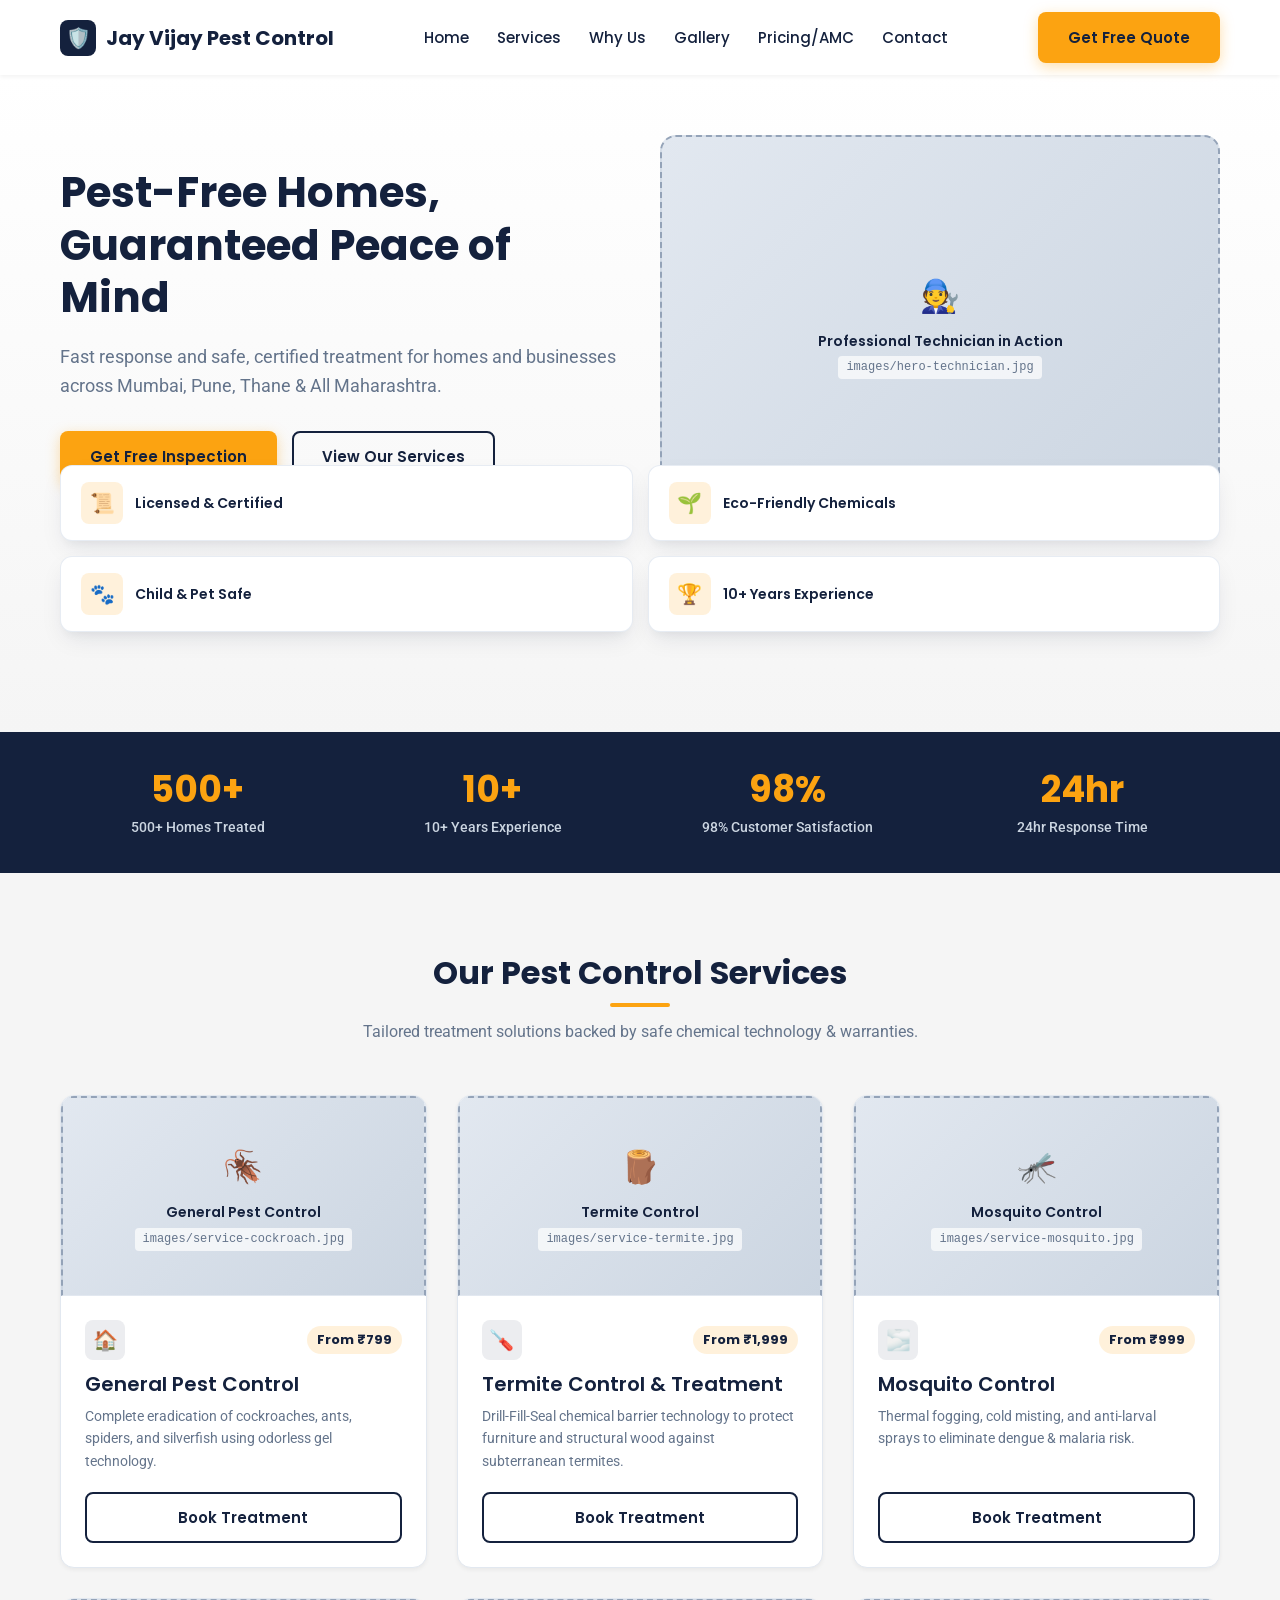
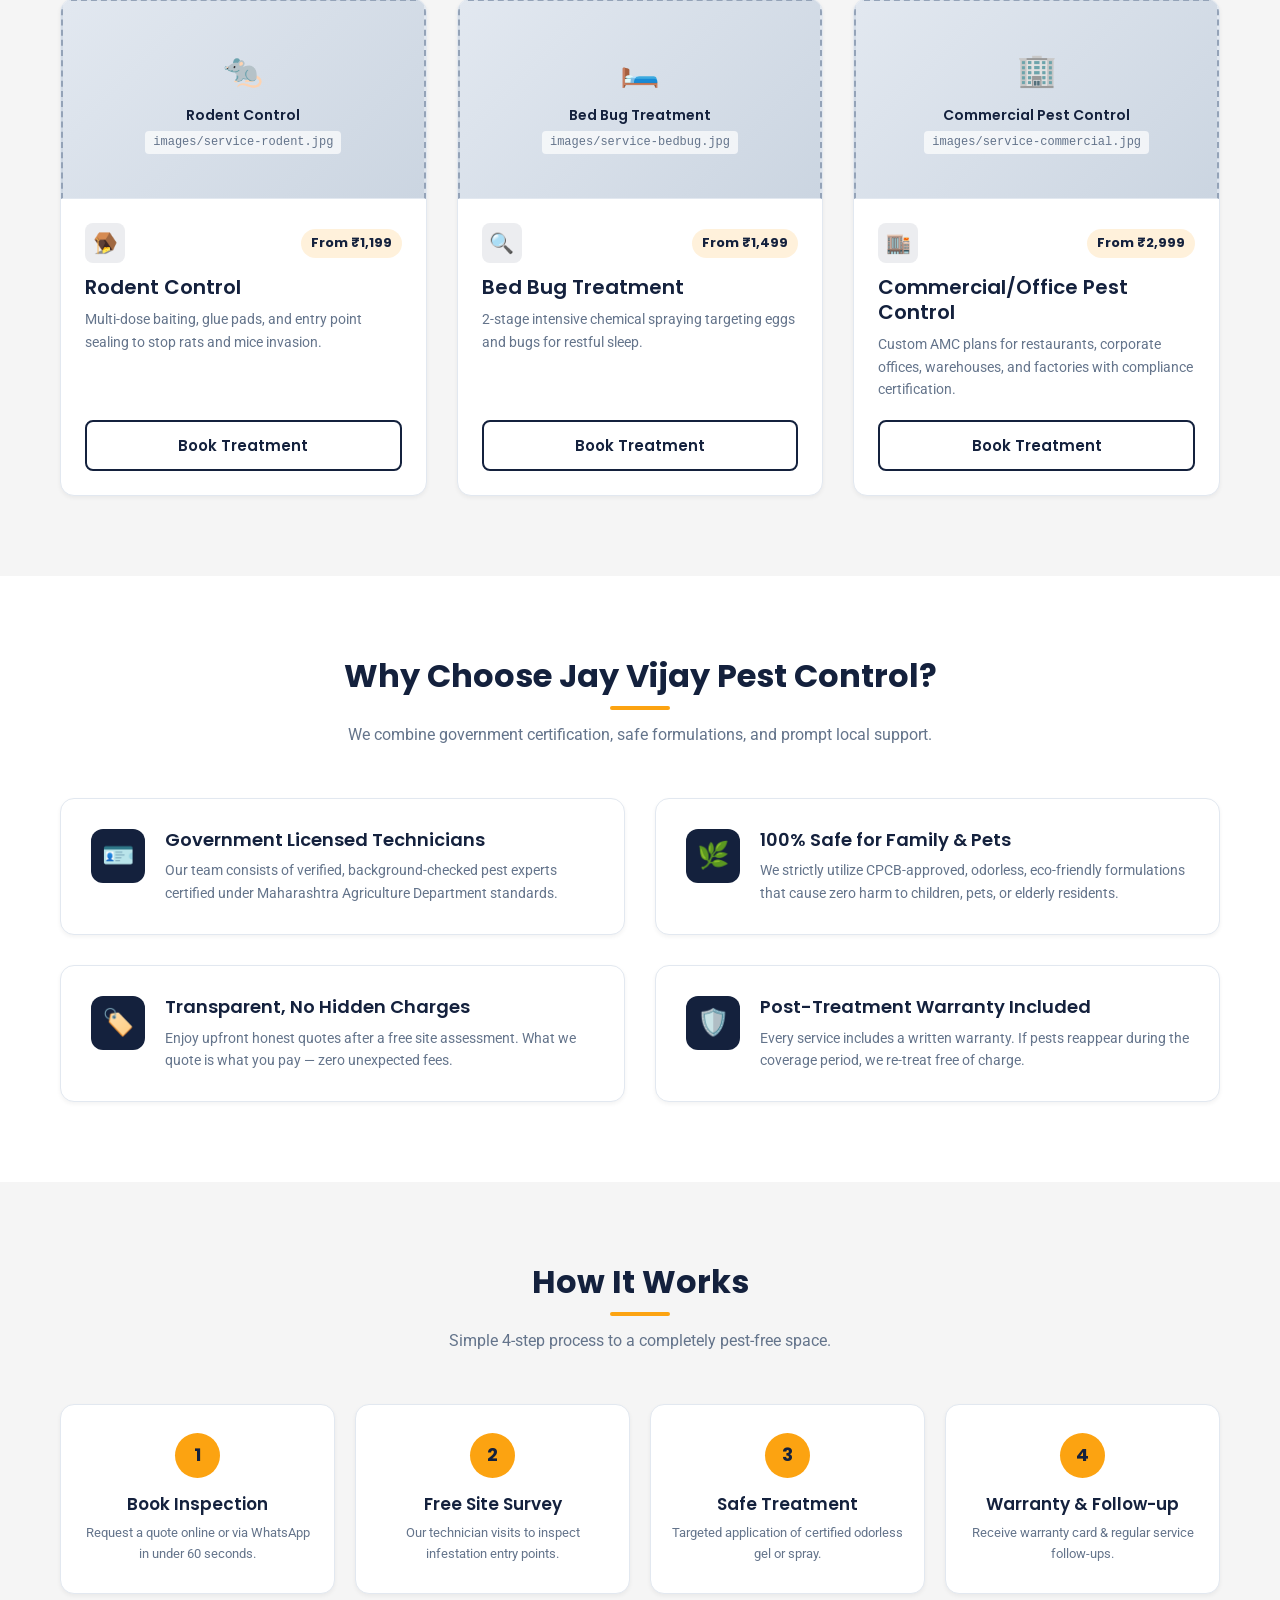
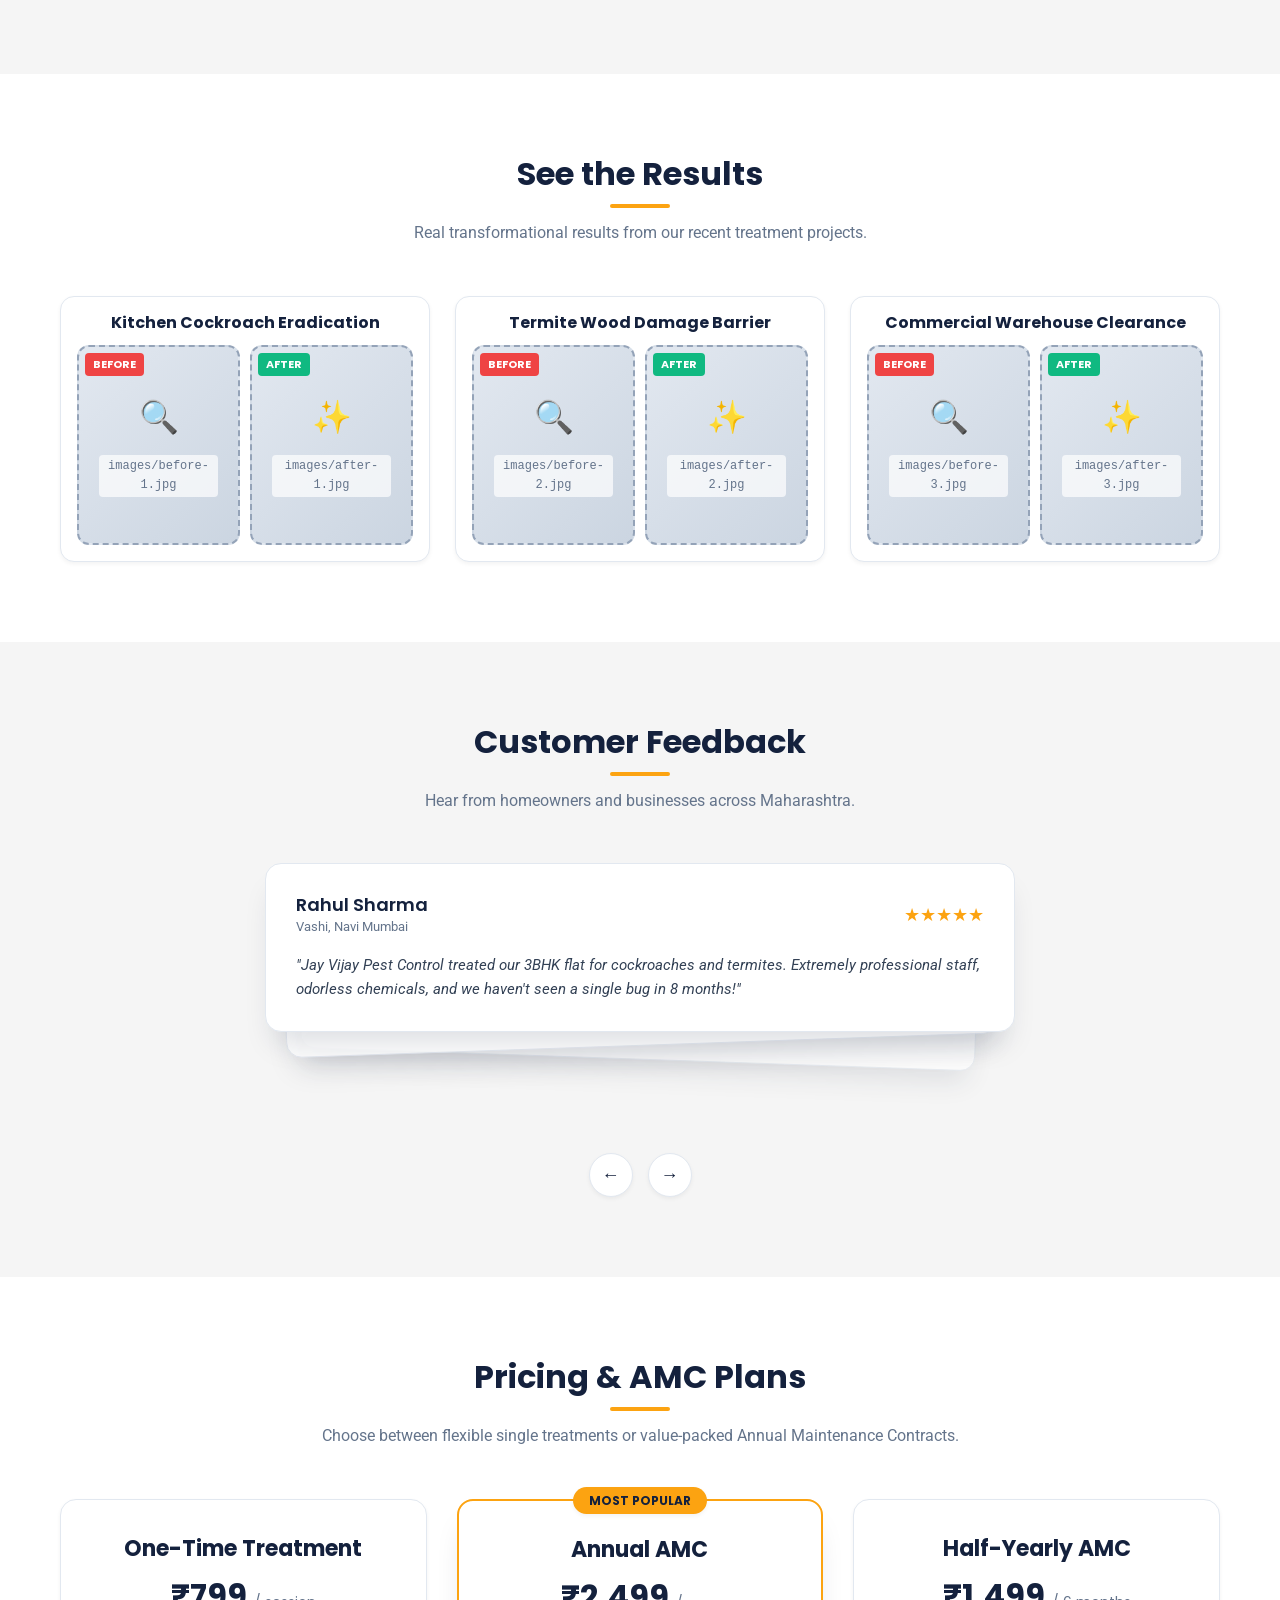
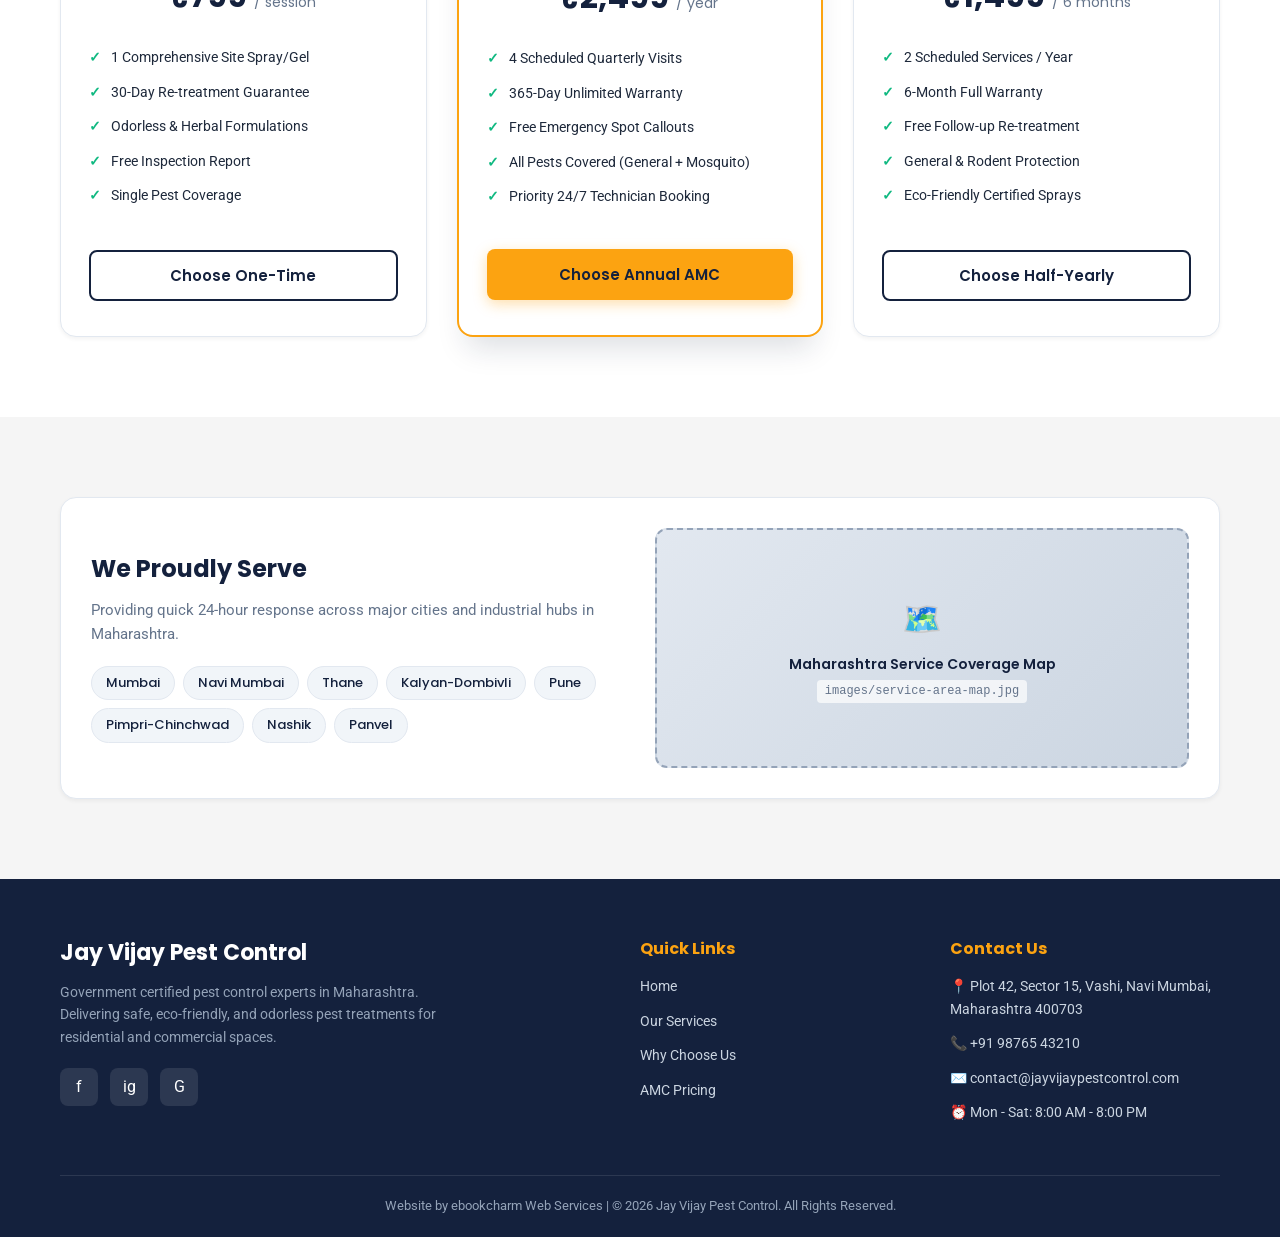
<file: app/src/main/assets/index.html>
<!-- Website by ebookcharm Web Services -->
<!DOCTYPE html>
<html lang="en">
<head>
    <meta charset="UTF-8">
    <meta name="viewport" content="width=device-width, initial-scale=1.0">
    <title>Jay Vijay Pest Control | Licensed & Eco-Friendly Pest Control in Maharashtra</title>
    <style>
        @import url('https://fonts.googleapis.com/css2?family=Poppins:wght@400;500;600;700&family=Roboto:wght@300;400;500;700&display=swap');

        :root {
            --navy-blue: #14213D;
            --accent-orange: #FCA311;
            --bg-grey: #F5F5F5;
            --white: #FFFFFF;
            --text-dark: #1E293B;
            --text-muted: #64748B;
            --border-color: #E2E8F0;
            --shadow-sm: 0 2px 4px rgba(0, 0, 0, 0.05);
            --shadow-md: 0 10px 25px -5px rgba(20, 33, 61, 0.1), 0 8px 10px -6px rgba(20, 33, 61, 0.05);
            --shadow-lg: 0 20px 30px -10px rgba(20, 33, 61, 0.15);
        }

        * {
            box-sizing: border-box;
            margin: 0;
            padding: 0;
            scroll-behavior: smooth;
        }

        body {
            font-family: 'Roboto', sans-serif;
            background-color: var(--bg-grey);
            color: var(--text-dark);
            line-height: 1.6;
            overflow-x: hidden;
        }

        h1, h2, h3, h4, h5, h6 {
            font-family: 'Poppins', sans-serif;
            color: var(--navy-blue);
            line-height: 1.25;
        }

        a {
            text-decoration: none;
            color: inherit;
        }

        /* Container */
        .container {
            width: 100%;
            max-width: 1200px;
            margin: 0 auto;
            padding: 0 20px;
        }

        /* Buttons */
        .btn {
            display: inline-flex;
            align-items: center;
            justify-content: center;
            padding: 12px 28px;
            font-family: 'Poppins', sans-serif;
            font-weight: 600;
            font-size: 15px;
            border-radius: 8px;
            cursor: pointer;
            transition: all 0.25s ease;
            border: 2px solid transparent;
            gap: 8px;
        }

        .btn-orange {
            background-color: var(--accent-orange);
            color: var(--navy-blue);
            box-shadow: 0 4px 14px rgba(252, 163, 17, 0.35);
        }

        .btn-orange:hover {
            background-color: #e59306;
            transform: translateY(-2px);
            box-shadow: 0 6px 18px rgba(252, 163, 17, 0.45);
        }

        .btn-navy-outline {
            background-color: transparent;
            color: var(--navy-blue);
            border-color: var(--navy-blue);
        }

        .btn-navy-outline:hover {
            background-color: var(--navy-blue);
            color: var(--white);
            transform: translateY(-2px);
        }

        .btn-block {
            width: 100%;
        }

        /* Section Styling */
        section {
            padding: 80px 0;
        }

        .section-header {
            text-align: center;
            max-width: 700px;
            margin: 0 auto 50px auto;
        }

        .section-header h2 {
            font-size: 32px;
            font-weight: 700;
            margin-bottom: 12px;
            position: relative;
            display: inline-block;
        }

        .section-header h2::after {
            content: '';
            display: block;
            width: 60px;
            height: 4px;
            background-color: var(--accent-orange);
            margin: 10px auto 0 auto;
            border-radius: 2px;
        }

        .section-header p {
            color: var(--text-muted);
            font-size: 16px;
        }

        /* Image Placeholder Box */
        .img-placeholder {
            background: linear-gradient(135deg, #e2e8f0 0%, #cbd5e1 100%);
            border: 2px dashed #94a3b8;
            border-radius: 12px;
            display: flex;
            flex-direction: column;
            align-items: center;
            justify-content: center;
            padding: 20px;
            color: #475569;
            text-align: center;
            position: relative;
            overflow: hidden;
            min-height: 200px;
        }

        .img-placeholder span.icon {
            font-size: 32px;
            margin-bottom: 8px;
        }

        .img-placeholder span.label {
            font-family: 'Poppins', sans-serif;
            font-weight: 600;
            font-size: 14px;
            color: var(--navy-blue);
        }

        .img-placeholder span.filename {
            font-family: monospace;
            font-size: 12px;
            color: #64748b;
            margin-top: 4px;
            background: rgba(255, 255, 255, 0.7);
            padding: 2px 8px;
            border-radius: 4px;
        }

        /* Fade-in Animation */
        .fade-in-on-scroll {
            opacity: 0;
            transform: translateY(30px);
            transition: opacity 0.6s ease-out, transform 0.6s ease-out;
        }

        .fade-in-on-scroll.visible {
            opacity: 1;
            transform: translateY(0);
        }

        /* 1. STICKY HEADER */
        header {
            position: sticky;
            top: 0;
            left: 0;
            width: 100%;
            background-color: var(--white);
            box-shadow: var(--shadow-sm);
            z-index: 1000;
            transition: all 0.3s ease;
        }

        .header-container {
            display: flex;
            align-items: center;
            justify-content: space-between;
            height: 75px;
        }

        .logo {
            display: flex;
            align-items: center;
            gap: 10px;
            font-family: 'Poppins', sans-serif;
            font-weight: 700;
            font-size: 20px;
            color: var(--navy-blue);
        }

        .logo-shield-icon {
            width: 36px;
            height: 36px;
            background-color: var(--navy-blue);
            color: var(--accent-orange);
            border-radius: 8px;
            display: flex;
            align-items: center;
            justify-content: center;
            font-size: 20px;
        }

        .nav-links {
            display: flex;
            align-items: center;
            gap: 28px;
            list-style: none;
        }

        .nav-links a {
            font-family: 'Poppins', sans-serif;
            font-weight: 500;
            font-size: 15px;
            color: var(--navy-blue);
            transition: color 0.2s ease;
        }

        .nav-links a:hover {
            color: var(--accent-orange);
        }

        .hamburger {
            display: none;
            flex-direction: column;
            gap: 5px;
            cursor: pointer;
            background: none;
            border: none;
            padding: 5px;
        }

        .hamburger span {
            width: 25px;
            height: 3px;
            background-color: var(--navy-blue);
            border-radius: 2px;
            transition: all 0.3s ease;
        }

        /* Mobile Menu */
        .mobile-menu {
            display: none;
            position: absolute;
            top: 75px;
            left: 0;
            width: 100%;
            background-color: var(--white);
            box-shadow: var(--shadow-md);
            padding: 20px;
            flex-direction: column;
            gap: 15px;
            border-top: 1px solid var(--border-color);
        }

        .mobile-menu.active {
            display: flex;
        }

        .mobile-menu a {
            font-family: 'Poppins', sans-serif;
            font-weight: 500;
            font-size: 16px;
            color: var(--navy-blue);
            padding: 8px 0;
            border-bottom: 1px solid var(--border-color);
        }

        /* 2. HERO SECTION */
        .hero {
            padding: 60px 0 100px 0;
            background: linear-gradient(180deg, var(--white) 0%, var(--bg-grey) 100%);
            position: relative;
            overflow: hidden;
        }

        .hero-grid {
            display: grid;
            grid-template-columns: 1fr 1fr;
            gap: 40px;
            align-items: center;
        }

        .hero-content h1 {
            font-size: 42px;
            font-weight: 700;
            margin-bottom: 18px;
            color: var(--navy-blue);
        }

        .hero-content p {
            font-size: 18px;
            color: var(--text-muted);
            margin-bottom: 30px;
        }

        .hero-actions {
            display: flex;
            gap: 15px;
            flex-wrap: wrap;
        }

        .hero-image-wrapper {
            position: relative;
        }

        .hero-img-placeholder {
            height: 380px;
            border-radius: 16px;
        }

        /* Floating Trust-Badge Cards Overlay */
        .trust-badges-grid {
            display: grid;
            grid-template-columns: repeat(2, 1fr);
            gap: 15px;
            margin-top: -50px;
            position: relative;
            z-index: 10;
        }

        .trust-card {
            background-color: var(--white);
            padding: 16px 20px;
            border-radius: 12px;
            box-shadow: var(--shadow-md);
            display: flex;
            align-items: center;
            gap: 12px;
            border: 1px solid rgba(226, 232, 240, 0.8);
            transition: transform 0.3s ease;
        }

        .trust-card:hover {
            transform: translateY(-4px);
        }

        .trust-card-icon {
            width: 42px;
            height: 42px;
            border-radius: 8px;
            background-color: rgba(254, 163, 17, 0.15);
            color: var(--navy-blue);
            display: flex;
            align-items: center;
            justify-content: center;
            font-size: 20px;
            flex-shrink: 0;
        }

        .trust-card-label {
            font-family: 'Poppins', sans-serif;
            font-weight: 600;
            font-size: 14px;
            color: var(--navy-blue);
            line-height: 1.2;
        }

        /* 3. STATS BAR */
        .stats-bar {
            background-color: var(--navy-blue);
            color: var(--white);
            padding: 35px 0;
        }

        .stats-grid {
            display: grid;
            grid-template-columns: repeat(4, 1fr);
            gap: 20px;
            text-align: center;
        }

        .stat-item h3 {
            font-size: 36px;
            font-weight: 700;
            color: var(--accent-orange);
            margin-bottom: 4px;
        }

        .stat-item p {
            font-size: 14px;
            color: #cbd5e1;
            font-weight: 500;
        }

        /* 4. SERVICES SECTION */
        .services-grid {
            display: grid;
            grid-template-columns: repeat(3, 1fr);
            gap: 30px;
        }

        .service-card {
            background-color: var(--white);
            border-radius: 14px;
            overflow: hidden;
            box-shadow: var(--shadow-sm);
            border: 1px solid var(--border-color);
            transition: all 0.3s ease;
            display: flex;
            flex-direction: column;
        }

        .service-card:hover {
            transform: translateY(-6px);
            box-shadow: var(--shadow-lg);
        }

        .service-card-img-placeholder {
            height: 180px;
            border-radius: 0;
            border-bottom: 1px solid var(--border-color);
        }

        .service-card-body {
            padding: 24px;
            display: flex;
            flex-direction: column;
            flex-grow: 1;
        }

        .service-card-header {
            display: flex;
            align-items: center;
            justify-content: space-between;
            margin-bottom: 12px;
        }

        .service-icon {
            width: 40px;
            height: 40px;
            border-radius: 8px;
            background-color: rgba(20, 33, 61, 0.08);
            display: flex;
            align-items: center;
            justify-content: center;
            font-size: 20px;
        }

        .price-tag {
            background-color: rgba(252, 163, 17, 0.15);
            color: var(--navy-blue);
            font-family: 'Poppins', sans-serif;
            font-weight: 700;
            font-size: 13px;
            padding: 4px 10px;
            border-radius: 20px;
        }

        .service-card h3 {
            font-size: 20px;
            font-weight: 600;
            margin-bottom: 8px;
        }

        .service-card p {
            color: var(--text-muted);
            font-size: 14px;
            margin-bottom: 20px;
            flex-grow: 1;
        }

        /* 5. WHY CHOOSE US */
        .why-us-grid {
            display: grid;
            grid-template-columns: repeat(2, 1fr);
            gap: 30px;
        }

        .why-card {
            background-color: var(--white);
            padding: 30px;
            border-radius: 14px;
            box-shadow: var(--shadow-sm);
            border: 1px solid var(--border-color);
            display: flex;
            gap: 20px;
            transition: transform 0.3s ease;
        }

        .why-card:hover {
            transform: translateY(-4px);
            box-shadow: var(--shadow-md);
        }

        .why-icon {
            width: 54px;
            height: 54px;
            background-color: var(--navy-blue);
            color: var(--accent-orange);
            border-radius: 12px;
            display: flex;
            align-items: center;
            justify-content: center;
            font-size: 26px;
            flex-shrink: 0;
        }

        .why-content h3 {
            font-size: 18px;
            font-weight: 600;
            margin-bottom: 8px;
        }

        .why-content p {
            color: var(--text-muted);
            font-size: 14px;
        }

        /* 6. HOW IT WORKS */
        .process-steps {
            display: grid;
            grid-template-columns: repeat(4, 1fr);
            gap: 20px;
            position: relative;
        }

        .process-step {
            background-color: var(--white);
            padding: 28px 20px;
            border-radius: 14px;
            text-align: center;
            box-shadow: var(--shadow-sm);
            border: 1px solid var(--border-color);
            position: relative;
            z-index: 2;
        }

        .step-num {
            width: 45px;
            height: 45px;
            background-color: var(--accent-orange);
            color: var(--navy-blue);
            font-family: 'Poppins', sans-serif;
            font-weight: 700;
            font-size: 18px;
            border-radius: 50%;
            display: flex;
            align-items: center;
            justify-content: center;
            margin: 0 auto 16px auto;
        }

        .process-step h3 {
            font-size: 17px;
            font-weight: 600;
            margin-bottom: 8px;
        }

        .process-step p {
            font-size: 13px;
            color: var(--text-muted);
        }

        /* 7. BEFORE / AFTER GALLERY */
        .gallery-grid {
            display: grid;
            grid-template-columns: repeat(3, 1fr);
            gap: 25px;
        }

        .gallery-card {
            background-color: var(--white);
            border-radius: 14px;
            padding: 16px;
            box-shadow: var(--shadow-sm);
            border: 1px solid var(--border-color);
        }

        .gallery-card h4 {
            font-size: 16px;
            margin-bottom: 12px;
            text-align: center;
        }

        .before-after-container {
            display: grid;
            grid-template-columns: 1fr 1fr;
            gap: 10px;
        }

        .ba-box {
            position: relative;
        }

        .ba-badge {
            position: absolute;
            top: 8px;
            left: 8px;
            padding: 3px 8px;
            border-radius: 4px;
            font-family: 'Poppins', sans-serif;
            font-size: 11px;
            font-weight: 700;
            z-index: 5;
            color: var(--white);
        }

        .ba-badge.before {
            background-color: #ef4444;
        }

        .ba-badge.after {
            background-color: #10b981;
        }

        .ba-img-placeholder {
            height: 140px;
        }

        /* 8. TESTIMONIALS (CARD STACK CAROUSEL) */
        .testimonials-wrapper {
            position: relative;
            max-width: 750px;
            margin: 0 auto;
            min-height: 320px;
        }

        .testimonial-stack {
            position: relative;
            width: 100%;
            height: 260px;
            perspective: 1000px;
        }

        .testimonial-card {
            position: absolute;
            top: 0;
            left: 0;
            width: 100%;
            background-color: var(--white);
            border-radius: 16px;
            padding: 30px;
            box-shadow: var(--shadow-lg);
            border: 1px solid var(--border-color);
            transition: all 0.5s cubic-bezier(0.25, 0.8, 0.25, 1);
            transform-style: preserve-3d;
            cursor: pointer;
        }

        .testimonial-card.stack-0 {
            z-index: 3;
            transform: translateY(0) scale(1) rotate(0deg);
            opacity: 1;
        }

        .testimonial-card.stack-1 {
            z-index: 2;
            transform: translateY(18px) scale(0.95) rotate(-2deg);
            opacity: 0.85;
        }

        .testimonial-card.stack-2 {
            z-index: 1;
            transform: translateY(36px) scale(0.9) rotate(2deg);
            opacity: 0.7;
        }

        .testimonial-card.stack-hidden {
            z-index: 0;
            transform: translateY(50px) scale(0.85);
            opacity: 0;
            pointer-events: none;
        }

        /* Hover 3D Tilt for Desktop */
        @media (min-width: 769px) {
            .testimonial-card.stack-0:hover {
                transform: translateY(-8px) rotateX(4deg) rotateY(-4deg);
            }
        }

        .testimonial-header {
            display: flex;
            align-items: center;
            justify-content: space-between;
            margin-bottom: 16px;
        }

        .user-info h4 {
            font-size: 18px;
            font-weight: 600;
        }

        .user-info p {
            font-size: 13px;
            color: var(--text-muted);
        }

        .stars {
            color: var(--accent-orange);
            font-size: 18px;
        }

        .quote {
            font-size: 15px;
            color: #334155;
            font-style: italic;
            line-height: 1.6;
        }

        .carousel-controls {
            display: flex;
            justify-content: center;
            gap: 15px;
            margin-top: 30px;
        }

        .carousel-btn {
            width: 44px;
            height: 44px;
            border-radius: 50%;
            background-color: var(--white);
            border: 1px solid var(--border-color);
            color: var(--navy-blue);
            font-size: 18px;
            cursor: pointer;
            display: flex;
            align-items: center;
            justify-content: center;
            box-shadow: var(--shadow-sm);
            transition: all 0.2s ease;
        }

        .carousel-btn:hover {
            background-color: var(--accent-orange);
            color: var(--navy-blue);
            border-color: var(--accent-orange);
        }

        /* 9. PRICING / AMC PLANS */
        .pricing-grid {
            display: grid;
            grid-template-columns: repeat(3, 1fr);
            gap: 30px;
            align-items: stretch;
        }

        .pricing-card {
            background-color: var(--white);
            border-radius: 16px;
            padding: 35px 28px;
            box-shadow: var(--shadow-sm);
            border: 1px solid var(--border-color);
            display: flex;
            flex-direction: column;
            position: relative;
            transition: all 0.3s ease;
        }

        .pricing-card:hover {
            transform: translateY(-6px);
            box-shadow: var(--shadow-md);
        }

        .pricing-card.popular {
            border: 2px solid var(--accent-orange);
            box-shadow: var(--shadow-lg);
        }

        .popular-ribbon {
            position: absolute;
            top: -14px;
            left: 50%;
            transform: translateX(-50%);
            background-color: var(--accent-orange);
            color: var(--navy-blue);
            font-family: 'Poppins', sans-serif;
            font-weight: 700;
            font-size: 12px;
            text-transform: uppercase;
            padding: 4px 16px;
            border-radius: 20px;
            box-shadow: var(--shadow-sm);
        }

        .pricing-header {
            text-align: center;
            margin-bottom: 25px;
        }

        .pricing-header h3 {
            font-size: 22px;
            font-weight: 700;
            margin-bottom: 8px;
        }

        .pricing-header .price {
            font-size: 32px;
            font-weight: 700;
            color: var(--navy-blue);
            font-family: 'Poppins', sans-serif;
        }

        .pricing-header .price span {
            font-size: 14px;
            color: var(--text-muted);
            font-weight: 400;
        }

        .pricing-features {
            list-style: none;
            margin-bottom: 30px;
            flex-grow: 1;
        }

        .pricing-features li {
            font-size: 14px;
            color: var(--text-dark);
            margin-bottom: 12px;
            display: flex;
            align-items: center;
            gap: 10px;
        }

        .pricing-features li span.check {
            color: #10b981;
            font-weight: 700;
        }

        /* 10. WHATSAPP QUOTE MODAL */
        .modal-overlay {
            display: none;
            position: fixed;
            top: 0;
            left: 0;
            width: 100%;
            height: 100%;
            background-color: rgba(20, 33, 61, 0.7);
            backdrop-filter: blur(4px);
            z-index: 2000;
            align-items: center;
            justify-content: center;
            padding: 20px;
        }

        .modal-overlay.active {
            display: flex;
        }

        .modal-content {
            background-color: var(--white);
            border-radius: 16px;
            width: 100%;
            max-width: 480px;
            padding: 30px;
            box-shadow: var(--shadow-lg);
            position: relative;
            animation: modalSlide 0.3s ease-out;
        }

        @keyframes modalSlide {
            from {
                opacity: 0;
                transform: translateY(20px);
            }
            to {
                opacity: 1;
                transform: translateY(0);
            }
        }

        .modal-close {
            position: absolute;
            top: 18px;
            right: 18px;
            background: none;
            border: none;
            font-size: 24px;
            color: var(--text-muted);
            cursor: pointer;
        }

        .modal-header {
            margin-bottom: 20px;
        }

        .modal-header h3 {
            font-size: 22px;
            font-weight: 700;
        }

        .modal-header p {
            font-size: 14px;
            color: var(--text-muted);
        }

        .form-group {
            margin-bottom: 16px;
        }

        .form-group label {
            display: block;
            font-family: 'Poppins', sans-serif;
            font-size: 13px;
            font-weight: 600;
            color: var(--navy-blue);
            margin-bottom: 6px;
        }

        .form-control {
            width: 100%;
            padding: 12px 14px;
            border: 1px solid var(--border-color);
            border-radius: 8px;
            font-family: 'Roboto', sans-serif;
            font-size: 14px;
            color: var(--text-dark);
            background-color: #f8fafc;
            transition: border-color 0.2s ease;
        }

        .form-control:focus {
            outline: none;
            border-color: var(--accent-orange);
            background-color: var(--white);
        }

        /* 11. SERVICE AREA */
        .service-area-box {
            background-color: var(--white);
            border-radius: 16px;
            padding: 30px;
            box-shadow: var(--shadow-sm);
            border: 1px solid var(--border-color);
            display: grid;
            grid-template-columns: 1fr 1fr;
            gap: 30px;
            align-items: center;
        }

        .area-content h3 {
            font-size: 24px;
            font-weight: 700;
            margin-bottom: 14px;
        }

        .area-content p {
            color: var(--text-muted);
            font-size: 15px;
            margin-bottom: 20px;
        }

        .area-tags {
            display: flex;
            flex-wrap: wrap;
            gap: 8px;
        }

        .area-tag {
            background-color: #f1f5f9;
            color: var(--navy-blue);
            font-family: 'Poppins', sans-serif;
            font-weight: 500;
            font-size: 13px;
            padding: 6px 14px;
            border-radius: 20px;
            border: 1px solid #e2e8f0;
        }

        .map-placeholder {
            height: 240px;
        }

        /* 12. CONTACT / FOOTER */
        footer {
            background-color: var(--navy-blue);
            color: var(--white);
            padding: 60px 0 20px 0;
        }

        .footer-grid {
            display: grid;
            grid-template-columns: 2fr 1fr 1fr;
            gap: 40px;
            margin-bottom: 40px;
        }

        .footer-about h3 {
            color: var(--white);
            font-size: 22px;
            margin-bottom: 14px;
        }

        .footer-about p {
            color: #94a3b8;
            font-size: 14px;
            margin-bottom: 20px;
            max-width: 380px;
        }

        .social-icons {
            display: flex;
            gap: 12px;
        }

        .social-icon-placeholder {
            width: 38px;
            height: 38px;
            background-color: rgba(255, 255, 255, 0.1);
            border-radius: 8px;
            display: flex;
            align-items: center;
            justify-content: center;
            font-size: 16px;
            color: var(--white);
            transition: background-color 0.2s ease;
        }

        .social-icon-placeholder:hover {
            background-color: var(--accent-orange);
            color: var(--navy-blue);
        }

        .footer-col h4 {
            color: var(--accent-orange);
            font-size: 16px;
            margin-bottom: 16px;
        }

        .footer-contact-list {
            list-style: none;
        }

        .footer-contact-list li {
            color: #cbd5e1;
            font-size: 14px;
            margin-bottom: 12px;
            display: flex;
            align-items: flex-start;
            gap: 10px;
        }

        .footer-bottom {
            border-top: 1px solid rgba(255, 255, 255, 0.1);
            padding-top: 20px;
            text-align: center;
            font-size: 13px;
            color: #94a3b8;
        }

        /* RESPONSIVE BREAKPOINTS */
        @media (max-width: 1024px) {
            .hero-content h1 {
                font-size: 36px;
            }

            .services-grid, .pricing-grid, .gallery-grid {
                grid-template-columns: repeat(2, 1fr);
            }

            .process-steps {
                grid-template-columns: repeat(2, 1fr);
            }
        }

        @media (max-width: 768px) {
            .nav-links, .header-container .btn {
                display: none;
            }

            .hamburger {
                display: flex;
            }

            .hero-grid {
                grid-template-columns: 1fr;
            }

            .hero-content {
                text-align: center;
            }

            .hero-actions {
                justify-content: center;
            }

            .trust-badges-grid {
                grid-template-columns: repeat(2, 1fr);
                margin-top: 20px;
            }

            .stats-grid {
                grid-template-columns: repeat(2, 1fr);
                gap: 25px;
            }

            .services-grid, .why-us-grid, .pricing-grid, .gallery-grid, .service-area-box {
                grid-template-columns: 1fr;
            }

            .process-steps {
                grid-template-columns: 1fr;
            }

            .footer-grid {
                grid-template-columns: 1fr;
                gap: 30px;
            }

            .testimonial-stack {
                height: auto;
                display: flex;
                flex-direction: column;
                gap: 15px;
            }

            .testimonial-card {
                position: relative;
                transform: none !important;
                opacity: 1 !important;
                z-index: 1 !important;
            }

            .testimonial-card.stack-hidden {
                display: none;
            }

            .carousel-controls {
                display: none;
            }
        }

        @media (max-width: 480px) {
            .hero-content h1 {
                font-size: 28px;
            }

            .trust-badges-grid {
                grid-template-columns: 1fr;
            }

            .stats-grid {
                grid-template-columns: 1fr;
            }

            .btn {
                width: 100%;
            }
        }
    </style>
</head>
<body>

    <!-- 1. STICKY HEADER -->
    <header>
        <div class="container header-container">
            <a href="#home" class="logo">
                <div class="logo-shield-icon">🛡️</div>
                <span>Jay Vijay Pest Control</span>
            </a>
            <ul class="nav-links">
                <li><a href="#home">Home</a></li>
                <li><a href="#services">Services</a></li>
                <li><a href="#why-us">Why Us</a></li>
                <li><a href="#gallery">Gallery</a></li>
                <li><a href="#pricing">Pricing/AMC</a></li>
                <li><a href="#contact">Contact</a></li>
            </ul>
            <button class="btn btn-orange" onclick="openQuoteModal()">Get Free Quote</button>
            <button class="hamburger" id="hamburgerBtn" onclick="toggleMobileMenu()" aria-label="Toggle navigation">
                <span></span>
                <span></span>
                <span></span>
            </button>
        </div>
        <div class="mobile-menu" id="mobileMenu">
            <a href="#home" onclick="toggleMobileMenu()">Home</a>
            <a href="#services" onclick="toggleMobileMenu()">Services</a>
            <a href="#why-us" onclick="toggleMobileMenu()">Why Us</a>
            <a href="#gallery" onclick="toggleMobileMenu()">Gallery</a>
            <a href="#pricing" onclick="toggleMobileMenu()">Pricing/AMC</a>
            <a href="#contact" onclick="toggleMobileMenu()">Contact</a>
            <button class="btn btn-orange btn-block" onclick="toggleMobileMenu(); openQuoteModal();">Get Free Quote</button>
        </div>
    </header>

    <!-- 2. HERO SECTION -->
    <section class="hero" id="home">
        <div class="container">
            <div class="hero-grid">
                <div class="hero-content">
                    <h1>Pest-Free Homes, Guaranteed Peace of Mind</h1>
                    <p>Fast response and safe, certified treatment for homes and businesses across Mumbai, Pune, Thane & All Maharashtra.</p>
                    <div class="hero-actions">
                        <button class="btn btn-orange" onclick="openQuoteModal('Free Inspection')">Get Free Inspection</button>
                        <a href="#services" class="btn btn-navy-outline">View Our Services</a>
                    </div>
                </div>
                <div class="hero-image-wrapper">
                    <!-- IMAGE PLACEHOLDER: images/hero-technician.jpg — technician in uniform spraying/treating a home, professional and reassuring -->
                    <div class="img-placeholder hero-img-placeholder">
                        <span class="icon">🧑‍🔧</span>
                        <span class="label">Professional Technician in Action</span>
                        <span class="filename">images/hero-technician.jpg</span>
                    </div>
                </div>
            </div>

            <!-- Floating trust-badge cards overlapping bottom -->
            <div class="trust-badges-grid">
                <div class="trust-card">
                    <div class="trust-card-icon">📜</div>
                    <div class="trust-card-label">Licensed & Certified</div>
                </div>
                <div class="trust-card">
                    <div class="trust-card-icon">🌱</div>
                    <div class="trust-card-label">Eco-Friendly Chemicals</div>
                </div>
                <div class="trust-card">
                    <div class="trust-card-icon">🐾</div>
                    <div class="trust-card-label">Child & Pet Safe</div>
                </div>
                <div class="trust-card">
                    <div class="trust-card-icon">🏆</div>
                    <div class="trust-card-label">10+ Years Experience</div>
                </div>
            </div>
        </div>
    </section>

    <!-- 3. STATS BAR -->
    <div class="stats-bar">
        <div class="container">
            <div class="stats-grid">
                <div class="stat-item">
                    <h3 class="counter" data-target="500">0</h3>
                    <p>500+ Homes Treated</p>
                </div>
                <div class="stat-item">
                    <h3 class="counter" data-target="10">0</h3>
                    <p>10+ Years Experience</p>
                </div>
                <div class="stat-item">
                    <h3 class="counter" data-target="98">0</h3>
                    <p>98% Customer Satisfaction</p>
                </div>
                <div class="stat-item">
                    <h3 class="counter" data-target="24">0</h3>
                    <p>24hr Response Time</p>
                </div>
            </div>
        </div>
    </div>

    <!-- 4. SERVICES SECTION -->
    <section id="services" class="fade-in-on-scroll">
        <div class="container">
            <div class="section-header">
                <h2>Our Pest Control Services</h2>
                <p>Tailored treatment solutions backed by safe chemical technology & warranties.</p>
            </div>
            <div class="services-grid">
                <!-- Service 1 -->
                <div class="service-card">
                    <!-- IMAGE PLACEHOLDER: images/service-cockroach.jpg -->
                    <div class="img-placeholder service-card-img-placeholder">
                        <span class="icon">🪳</span>
                        <span class="label">General Pest Control</span>
                        <span class="filename">images/service-cockroach.jpg</span>
                    </div>
                    <div class="service-card-body">
                        <div class="service-card-header">
                            <div class="service-icon">🏠</div>
                            <span class="price-tag">From ₹799</span>
                        </div>
                        <h3>General Pest Control</h3>
                        <p>Complete eradication of cockroaches, ants, spiders, and silverfish using odorless gel technology.</p>
                        <button class="btn btn-navy-outline btn-block" onclick="openQuoteModal('General Pest Control')">Book Treatment</button>
                    </div>
                </div>

                <!-- Service 2 -->
                <div class="service-card">
                    <!-- IMAGE PLACEHOLDER: images/service-termite.jpg -->
                    <div class="img-placeholder service-card-img-placeholder">
                        <span class="icon">🪵</span>
                        <span class="label">Termite Control</span>
                        <span class="filename">images/service-termite.jpg</span>
                    </div>
                    <div class="service-card-body">
                        <div class="service-card-header">
                            <div class="service-icon">🪛</div>
                            <span class="price-tag">From ₹1,999</span>
                        </div>
                        <h3>Termite Control & Treatment</h3>
                        <p>Drill-Fill-Seal chemical barrier technology to protect furniture and structural wood against subterranean termites.</p>
                        <button class="btn btn-navy-outline btn-block" onclick="openQuoteModal('Termite Control')">Book Treatment</button>
                    </div>
                </div>

                <!-- Service 3 -->
                <div class="service-card">
                    <!-- IMAGE PLACEHOLDER: images/service-mosquito.jpg -->
                    <div class="img-placeholder service-card-img-placeholder">
                        <span class="icon">🦟</span>
                        <span class="label">Mosquito Control</span>
                        <span class="filename">images/service-mosquito.jpg</span>
                    </div>
                    <div class="service-card-body">
                        <div class="service-card-header">
                            <div class="service-icon">🌫️</div>
                            <span class="price-tag">From ₹999</span>
                        </div>
                        <h3>Mosquito Control</h3>
                        <p>Thermal fogging, cold misting, and anti-larval sprays to eliminate dengue & malaria risk.</p>
                        <button class="btn btn-navy-outline btn-block" onclick="openQuoteModal('Mosquito Control')">Book Treatment</button>
                    </div>
                </div>

                <!-- Service 4 -->
                <div class="service-card">
                    <!-- IMAGE PLACEHOLDER: images/service-rodent.jpg -->
                    <div class="img-placeholder service-card-img-placeholder">
                        <span class="icon">🐀</span>
                        <span class="label">Rodent Control</span>
                        <span class="filename">images/service-rodent.jpg</span>
                    </div>
                    <div class="service-card-body">
                        <div class="service-card-header">
                            <div class="service-icon">🪤</div>
                            <span class="price-tag">From ₹1,199</span>
                        </div>
                        <h3>Rodent Control</h3>
                        <p>Multi-dose baiting, glue pads, and entry point sealing to stop rats and mice invasion.</p>
                        <button class="btn btn-navy-outline btn-block" onclick="openQuoteModal('Rodent Control')">Book Treatment</button>
                    </div>
                </div>

                <!-- Service 5 -->
                <div class="service-card">
                    <!-- IMAGE PLACEHOLDER: images/service-bedbug.jpg -->
                    <div class="img-placeholder service-card-img-placeholder">
                        <span class="icon">🛏️</span>
                        <span class="label">Bed Bug Treatment</span>
                        <span class="filename">images/service-bedbug.jpg</span>
                    </div>
                    <div class="service-card-body">
                        <div class="service-card-header">
                            <div class="service-icon">🔍</div>
                            <span class="price-tag">From ₹1,499</span>
                        </div>
                        <h3>Bed Bug Treatment</h3>
                        <p>2-stage intensive chemical spraying targeting eggs and bugs for restful sleep.</p>
                        <button class="btn btn-navy-outline btn-block" onclick="openQuoteModal('Bed Bug Treatment')">Book Treatment</button>
                    </div>
                </div>

                <!-- Service 6 -->
                <div class="service-card">
                    <!-- IMAGE PLACEHOLDER: images/service-commercial.jpg -->
                    <div class="img-placeholder service-card-img-placeholder">
                        <span class="icon">🏢</span>
                        <span class="label">Commercial Pest Control</span>
                        <span class="filename">images/service-commercial.jpg</span>
                    </div>
                    <div class="service-card-body">
                        <div class="service-card-header">
                            <div class="service-icon">🏬</div>
                            <span class="price-tag">From ₹2,999</span>
                        </div>
                        <h3>Commercial/Office Pest Control</h3>
                        <p>Custom AMC plans for restaurants, corporate offices, warehouses, and factories with compliance certification.</p>
                        <button class="btn btn-navy-outline btn-block" onclick="openQuoteModal('Commercial Pest Control')">Book Treatment</button>
                    </div>
                </div>
            </div>
        </div>
    </section>

    <!-- 5. WHY CHOOSE US -->
    <section id="why-us" class="fade-in-on-scroll" style="background-color: #ffffff;">
        <div class="container">
            <div class="section-header">
                <h2>Why Choose Jay Vijay Pest Control?</h2>
                <p>We combine government certification, safe formulations, and prompt local support.</p>
            </div>
            <div class="why-us-grid">
                <div class="why-card">
                    <div class="why-icon">🪪</div>
                    <div class="why-content">
                        <h3>Government Licensed Technicians</h3>
                        <p>Our team consists of verified, background-checked pest experts certified under Maharashtra Agriculture Department standards.</p>
                    </div>
                </div>
                <div class="why-card">
                    <div class="why-icon">🌿</div>
                    <div class="why-content">
                        <h3>100% Safe for Family & Pets</h3>
                        <p>We strictly utilize CPCB-approved, odorless, eco-friendly formulations that cause zero harm to children, pets, or elderly residents.</p>
                    </div>
                </div>
                <div class="why-card">
                    <div class="why-icon">🏷️</div>
                    <div class="why-content">
                        <h3>Transparent, No Hidden Charges</h3>
                        <p>Enjoy upfront honest quotes after a free site assessment. What we quote is what you pay — zero unexpected fees.</p>
                    </div>
                </div>
                <div class="why-card">
                    <div class="why-icon">🛡️</div>
                    <div class="why-content">
                        <h3>Post-Treatment Warranty Included</h3>
                        <p>Every service includes a written warranty. If pests reappear during the coverage period, we re-treat free of charge.</p>
                    </div>
                </div>
            </div>
        </div>
    </section>

    <!-- 6. HOW IT WORKS (PROCESS) -->
    <section class="fade-in-on-scroll">
        <div class="container">
            <div class="section-header">
                <h2>How It Works</h2>
                <p>Simple 4-step process to a completely pest-free space.</p>
            </div>
            <div class="process-steps">
                <div class="process-step">
                    <div class="step-num">1</div>
                    <h3>Book Inspection</h3>
                    <p>Request a quote online or via WhatsApp in under 60 seconds.</p>
                </div>
                <div class="process-step">
                    <div class="step-num">2</div>
                    <h3>Free Site Survey</h3>
                    <p>Our technician visits to inspect infestation entry points.</p>
                </div>
                <div class="process-step">
                    <div class="step-num">3</div>
                    <h3>Safe Treatment</h3>
                    <p>Targeted application of certified odorless gel or spray.</p>
                </div>
                <div class="process-step">
                    <div class="step-num">4</div>
                    <h3>Warranty & Follow-up</h3>
                    <p>Receive warranty card & regular service follow-ups.</p>
                </div>
            </div>
        </div>
    </section>

    <!-- 7. BEFORE / AFTER GALLERY -->
    <section id="gallery" class="fade-in-on-scroll" style="background-color: #ffffff;">
        <div class="container">
            <div class="section-header">
                <h2>See the Results</h2>
                <p>Real transformational results from our recent treatment projects.</p>
            </div>
            <div class="gallery-grid">
                <!-- Comparison 1 -->
                <div class="gallery-card">
                    <h4>Kitchen Cockroach Eradication</h4>
                    <div class="before-after-container">
                        <div class="ba-box">
                            <span class="ba-badge before">BEFORE</span>
                            <!-- IMAGE PLACEHOLDER: images/before-1.jpg -->
                            <div class="img-placeholder ba-img-placeholder">
                                <span class="icon">🔍</span>
                                <span class="filename">images/before-1.jpg</span>
                            </div>
                        </div>
                        <div class="ba-box">
                            <span class="ba-badge after">AFTER</span>
                            <!-- IMAGE PLACEHOLDER: images/after-1.jpg -->
                            <div class="img-placeholder ba-img-placeholder">
                                <span class="icon">✨</span>
                                <span class="filename">images/after-1.jpg</span>
                            </div>
                        </div>
                    </div>
                </div>

                <!-- Comparison 2 -->
                <div class="gallery-card">
                    <h4>Termite Wood Damage Barrier</h4>
                    <div class="before-after-container">
                        <div class="ba-box">
                            <span class="ba-badge before">BEFORE</span>
                            <!-- IMAGE PLACEHOLDER: images/before-2.jpg -->
                            <div class="img-placeholder ba-img-placeholder">
                                <span class="icon">🔍</span>
                                <span class="filename">images/before-2.jpg</span>
                            </div>
                        </div>
                        <div class="ba-box">
                            <span class="ba-badge after">AFTER</span>
                            <!-- IMAGE PLACEHOLDER: images/after-2.jpg -->
                            <div class="img-placeholder ba-img-placeholder">
                                <span class="icon">✨</span>
                                <span class="filename">images/after-2.jpg</span>
                            </div>
                        </div>
                    </div>
                </div>

                <!-- Comparison 3 -->
                <div class="gallery-card">
                    <h4>Commercial Warehouse Clearance</h4>
                    <div class="before-after-container">
                        <div class="ba-box">
                            <span class="ba-badge before">BEFORE</span>
                            <!-- IMAGE PLACEHOLDER: images/before-3.jpg -->
                            <div class="img-placeholder ba-img-placeholder">
                                <span class="icon">🔍</span>
                                <span class="filename">images/before-3.jpg</span>
                            </div>
                        </div>
                        <div class="ba-box">
                            <span class="ba-badge after">AFTER</span>
                            <!-- IMAGE PLACEHOLDER: images/after-3.jpg -->
                            <div class="img-placeholder ba-img-placeholder">
                                <span class="icon">✨</span>
                                <span class="filename">images/after-3.jpg</span>
                            </div>
                        </div>
                    </div>
                </div>
            </div>
        </div>
    </section>

    <!-- 8. TESTIMONIALS (CARD STACK CAROUSEL) -->
    <section class="fade-in-on-scroll">
        <div class="container">
            <div class="section-header">
                <h2>Customer Feedback</h2>
                <p>Hear from homeowners and businesses across Maharashtra.</p>
            </div>

            <div class="testimonials-wrapper">
                <div class="testimonial-stack" id="testimonialStack">
                    <!-- Testimonial 1 -->
                    <div class="testimonial-card stack-0">
                        <div class="testimonial-header">
                            <div class="user-info">
                                <h4>Rahul Sharma</h4>
                                <p>Vashi, Navi Mumbai</p>
                            </div>
                            <div class="stars">★★★★★</div>
                        </div>
                        <p class="quote">"Jay Vijay Pest Control treated our 3BHK flat for cockroaches and termites. Extremely professional staff, odorless chemicals, and we haven't seen a single bug in 8 months!"</p>
                    </div>

                    <!-- Testimonial 2 -->
                    <div class="testimonial-card stack-1">
                        <div class="testimonial-header">
                            <div class="user-info">
                                <h4>Priya Patel</h4>
                                <p>Thane West</p>
                            </div>
                            <div class="stars">★★★★★</div>
                        </div>
                        <p class="quote">"We had a severe bed bug issue in our bedrooms. Their 2-stage spray completely eliminated them. Being a pet owner, I was worried about safety, but the odorless formula was 100% pet safe."</p>
                    </div>

                    <!-- Testimonial 3 -->
                    <div class="testimonial-card stack-2">
                        <div class="testimonial-header">
                            <div class="user-info">
                                <h4>Amit Kulkarni</h4>
                                <p>Kothrud, Pune</p>
                            </div>
                            <div class="stars">★★★★★</div>
                        </div>
                        <p class="quote">"We signed an Annual AMC for our restaurant in Pune. Prompt quarterly visits and zero compliance issues during municipal inspections. Highly recommended!"</p>
                    </div>

                    <!-- Testimonial 4 -->
                    <div class="testimonial-card stack-hidden">
                        <div class="testimonial-header">
                            <div class="user-info">
                                <h4>Sunita Deshmukh</h4>
                                <p>Dadar, Mumbai</p>
                            </div>
                            <div class="stars">★★★★★</div>
                        </div>
                        <p class="quote">"Very fast 24-hour response! The technician explained the entire Drill-Fill-Seal termite process clearly. Excellent post-treatment warranty support."</p>
                    </div>
                </div>

                <div class="carousel-controls">
                    <button class="carousel-btn" onclick="prevTestimonial()" aria-label="Previous testimonial">←</button>
                    <button class="carousel-btn" onclick="nextTestimonial()" aria-label="Next testimonial">→</button>
                </div>
            </div>
        </div>
    </section>

    <!-- 9. PRICING / AMC PLANS -->
    <section id="pricing" class="fade-in-on-scroll" style="background-color: #ffffff;">
        <div class="container">
            <div class="section-header">
                <h2>Pricing & AMC Plans</h2>
                <p>Choose between flexible single treatments or value-packed Annual Maintenance Contracts.</p>
            </div>
            <div class="pricing-grid">
                <!-- Plan 1 -->
                <div class="pricing-card">
                    <div class="pricing-header">
                        <h3>One-Time Treatment</h3>
                        <div class="price">₹799 <span>/ session</span></div>
                    </div>
                    <ul class="pricing-features">
                        <li><span class="check">✓</span> 1 Comprehensive Site Spray/Gel</li>
                        <li><span class="check">✓</span> 30-Day Re-treatment Guarantee</li>
                        <li><span class="check">✓</span> Odorless & Herbal Formulations</li>
                        <li><span class="check">✓</span> Free Inspection Report</li>
                        <li><span class="check">✓</span> Single Pest Coverage</li>
                    </ul>
                    <button class="btn btn-navy-outline btn-block" onclick="openQuoteModal('One-Time Treatment Plan')">Choose One-Time</button>
                </div>

                <!-- Plan 2 -->
                <div class="pricing-card popular">
                    <div class="popular-ribbon">Most Popular</div>
                    <div class="pricing-header">
                        <h3>Annual AMC</h3>
                        <div class="price">₹2,499 <span>/ year</span></div>
                    </div>
                    <ul class="pricing-features">
                        <li><span class="check">✓</span> 4 Scheduled Quarterly Visits</li>
                        <li><span class="check">✓</span> 365-Day Unlimited Warranty</li>
                        <li><span class="check">✓</span> Free Emergency Spot Callouts</li>
                        <li><span class="check">✓</span> All Pests Covered (General + Mosquito)</li>
                        <li><span class="check">✓</span> Priority 24/7 Technician Booking</li>
                    </ul>
                    <button class="btn btn-orange btn-block" onclick="openQuoteModal('Annual AMC Plan')">Choose Annual AMC</button>
                </div>

                <!-- Plan 3 -->
                <div class="pricing-card">
                    <div class="pricing-header">
                        <h3>Half-Yearly AMC</h3>
                        <div class="price">₹1,499 <span>/ 6 months</span></div>
                    </div>
                    <ul class="pricing-features">
                        <li><span class="check">✓</span> 2 Scheduled Services / Year</li>
                        <li><span class="check">✓</span> 6-Month Full Warranty</li>
                        <li><span class="check">✓</span> Free Follow-up Re-treatment</li>
                        <li><span class="check">✓</span> General & Rodent Protection</li>
                        <li><span class="check">✓</span> Eco-Friendly Certified Sprays</li>
                    </ul>
                    <button class="btn btn-navy-outline btn-block" onclick="openQuoteModal('Half-Yearly AMC Plan')">Choose Half-Yearly</button>
                </div>
            </div>
        </div>
    </section>

    <!-- 11. SERVICE AREA -->
    <section class="fade-in-on-scroll">
        <div class="container">
            <div class="service-area-box">
                <div class="area-content">
                    <h3>We Proudly Serve</h3>
                    <p>Providing quick 24-hour response across major cities and industrial hubs in Maharashtra.</p>
                    <div class="area-tags">
                        <span class="area-tag">Mumbai</span>
                        <span class="area-tag">Navi Mumbai</span>
                        <span class="area-tag">Thane</span>
                        <span class="area-tag">Kalyan-Dombivli</span>
                        <span class="area-tag">Pune</span>
                        <span class="area-tag">Pimpri-Chinchwad</span>
                        <span class="area-tag">Nashik</span>
                        <span class="area-tag">Panvel</span>
                    </div>
                </div>
                <div class="area-map">
                    <!-- IMAGE PLACEHOLDER: images/service-area-map.jpg -->
                    <div class="img-placeholder map-placeholder">
                        <span class="icon">🗺️</span>
                        <span class="label">Maharashtra Service Coverage Map</span>
                        <span class="filename">images/service-area-map.jpg</span>
                    </div>
                </div>
            </div>
        </div>
    </section>

    <!-- 12. CONTACT / FOOTER -->
    <footer id="contact">
        <div class="container">
            <div class="footer-grid">
                <div class="footer-about">
                    <h3>Jay Vijay Pest Control</h3>
                    <p>Government certified pest control experts in Maharashtra. Delivering safe, eco-friendly, and odorless pest treatments for residential and commercial spaces.</p>
                    <div class="social-icons">
                        <div class="social-icon-placeholder" title="Facebook">f</div>
                        <div class="social-icon-placeholder" title="Instagram">ig</div>
                        <div class="social-icon-placeholder" title="Google Business">G</div>
                    </div>
                </div>
                <div class="footer-col">
                    <h4>Quick Links</h4>
                    <ul class="footer-contact-list">
                        <li><a href="#home">Home</a></li>
                        <li><a href="#services">Our Services</a></li>
                        <li><a href="#why-us">Why Choose Us</a></li>
                        <li><a href="#pricing">AMC Pricing</a></li>
                    </ul>
                </div>
                <div class="footer-col">
                    <h4>Contact Us</h4>
                    <ul class="footer-contact-list">
                        <li>📍 Plot 42, Sector 15, Vashi, Navi Mumbai, Maharashtra 400703</li>
                        <li>📞 +91 98765 43210</li>
                        <li>✉️ contact@jayvijaypestcontrol.com</li>
                        <li>⏰ Mon - Sat: 8:00 AM - 8:00 PM</li>
                    </ul>
                </div>
            </div>
            <div class="footer-bottom">
                <p><!-- Website by ebookcharm Web Services --> Website by ebookcharm Web Services | © 2026 Jay Vijay Pest Control. All Rights Reserved.</p>
            </div>
        </div>
    </footer>

    <!-- 10. WHATSAPP QUOTE MODAL -->
    <div class="modal-overlay" id="quoteModal">
        <div class="modal-content">
            <button class="modal-close" onclick="closeQuoteModal()">&times;</button>
            <div class="modal-header">
                <h3>Get Free Quote on WhatsApp</h3>
                <p>Fill in your details below to receive an instant estimate via WhatsApp.</p>
            </div>
            <form id="whatsappForm" onsubmit="handleQuoteSubmit(event)">
                <div class="form-group">
                    <label for="userName">Full Name *</label>
                    <input type="text" id="userName" class="form-control" placeholder="e.g. Balu Kandekar" required>
                </div>
                <div class="form-group">
                    <label for="userPhone">Phone Number *</label>
                    <input type="tel" id="userPhone" class="form-control" placeholder="e.g. 9876543210" required>
                </div>
                <div class="form-group">
                    <label for="serviceNeeded">Service Required *</label>
                    <select id="serviceNeeded" class="form-control" required>
                        <option value="General Pest Control">General Pest Control</option>
                        <option value="Termite Control">Termite Control & Treatment</option>
                        <option value="Mosquito Control">Mosquito Control</option>
                        <option value="Rodent Control">Rodent Control</option>
                        <option value="Bed Bug Treatment">Bed Bug Treatment</option>
                        <option value="Commercial Pest Control">Commercial / Office Pest Control</option>
                        <option value="One-Time Treatment Plan">One-Time Treatment Plan</option>
                        <option value="Half-Yearly AMC Plan">Half-Yearly AMC Plan</option>
                        <option value="Annual AMC Plan">Annual AMC Plan</option>
                    </select>
                </div>
                <div class="form-group">
                    <label for="userLocality">City / Locality *</label>
                    <input type="text" id="userLocality" class="form-control" placeholder="e.g. Vashi, Navi Mumbai / Kothrud, Pune" required>
                </div>
                <div class="form-group">
                    <label for="userMessage">Additional Details (Optional)</label>
                    <textarea id="userMessage" class="form-control" rows="3" placeholder="e.g. 2BHK flat, severe cockroach issue in kitchen"></textarea>
                </div>
                <button type="submit" class="btn btn-orange btn-block">💬 Send via WhatsApp</button>
            </form>
        </div>
    </div>

    <script>
        // Hamburger Menu Toggle
        function toggleMobileMenu() {
            const menu = document.getElementById('mobileMenu');
            menu.classList.toggle('active');
        }

        // WhatsApp Modal Handling
        function openQuoteModal(serviceName = '') {
            const modal = document.getElementById('quoteModal');
            const serviceSelect = document.getElementById('serviceNeeded');
            if (serviceName && serviceSelect) {
                for (let i = 0; i < serviceSelect.options.length; i++) {
                    if (serviceSelect.options[i].value.toLowerCase().includes(serviceName.toLowerCase()) ||
                        serviceName.toLowerCase().includes(serviceSelect.options[i].value.toLowerCase())) {
                        serviceSelect.selectedIndex = i;
                        break;
                    }
                }
            }
            modal.classList.add('active');
        }

        function closeQuoteModal() {
            document.getElementById('quoteModal').classList.remove('active');
        }

        // Close modal on click outside
        window.addEventListener('click', function(e) {
            const modal = document.getElementById('quoteModal');
            if (e.target === modal) {
                closeQuoteModal();
            }
        });

        // Form Submit to WhatsApp
        function handleQuoteSubmit(e) {
            e.preventDefault();
            const name = document.getElementById('userName').value;
            const phone = document.getElementById('userPhone').value;
            const service = document.getElementById('serviceNeeded').value;
            const locality = document.getElementById('userLocality').value;
            const message = document.getElementById('userMessage').value;

            let text = `*New Quote Request - Jay Vijay Pest Control*\n\n` +
                       `*Name:* ${name}\n` +
                       `*Phone:* ${phone}\n` +
                       `*Service:* ${service}\n` +
                       `*Locality:* ${locality}`;
            if (message) {
                text += `\n*Details:* ${message}`;
            }

            const phoneNum = "919876543210"; // Placeholder phone
            const waUrl = `https://wa.me/${phoneNum}?text=${encodeURIComponent(text)}`;
            window.open(waUrl, '_blank');
            closeQuoteModal();
        }

        // Animated Count Up Counters
        let countersAnimated = false;
        function animateCounters() {
            const counters = document.querySelectorAll('.counter');
            counters.forEach(counter => {
                const target = parseInt(counter.getAttribute('data-target'));
                let current = 0;
                const increment = Math.ceil(target / 40);
                const timer = setInterval(() => {
                    current += increment;
                    if (current >= target) {
                        counter.innerText = target + (counter.getAttribute('data-target') === '98' ? '%' : (counter.getAttribute('data-target') === '24' ? 'hr' : '+'));
                        clearInterval(timer);
                    } else {
                        counter.innerText = current;
                    }
                }, 30);
            });
        }

        // IntersectionObserver for Scroll Animations & Counter Trigger
        const observerOptions = {
            threshold: 0.2
        };

        const observer = new IntersectionObserver((entries) => {
            entries.forEach(entry => {
                if (entry.isIntersecting) {
                    entry.target.classList.add('visible');
                    if (entry.target.classList.contains('stats-bar') && !countersAnimated) {
                        animateCounters();
                        countersAnimated = true;
                    }
                }
            });
        }, observerOptions);

        document.querySelectorAll('.fade-in-on-scroll, .stats-bar').forEach(el => {
            observer.observe(el);
        });

        // Testimonials Card Stack Carousel
        let testimonialIndex = 0;
        const stackContainer = document.getElementById('testimonialStack');
        const cards = stackContainer ? Array.from(stackContainer.children) : [];

        function updateStackClasses() {
            if (!cards.length) return;
            cards.forEach((card, idx) => {
                card.className = 'testimonial-card';
                const position = (idx - testimonialIndex + cards.length) % cards.length;
                if (position === 0) {
                    card.classList.add('stack-0');
                } else if (position === 1) {
                    card.classList.add('stack-1');
                } else if (position === 2) {
                    card.classList.add('stack-2');
                } else {
                    card.classList.add('stack-hidden');
                }
            });
        }

        function nextTestimonial() {
            if (!cards.length) return;
            testimonialIndex = (testimonialIndex + 1) % cards.length;
            updateStackClasses();
        }

        function prevTestimonial() {
            if (!cards.length) return;
            testimonialIndex = (testimonialIndex - 1 + cards.length) % cards.length;
            updateStackClasses();
        }

        // Click on cards to cycle
        cards.forEach((card, idx) => {
            card.addEventListener('click', () => {
                if ((idx - testimonialIndex + cards.length) % cards.length !== 0) {
                    testimonialIndex = idx;
                    updateStackClasses();
                }
            });
        });
    </script>
</body>
</html>
</file>
<file: style.css>
/* ============================================
   PV Pest Control Services - Stylesheet
   Design System: Urban Guard Combo
   Primary: Charcoal #212529
   Accent: Lime Green #A0E426
   Background: White #FFFFFF
   Fonts: Space Grotesk (Headings), Inter (Body)
   ============================================ */

/* ============================================
   CSS Variables & Reset
   ============================================ */
:root {
    /* Colors */
    --color-primary: #212529;
    --color-accent: #A0E426;
    --color-background: #FFFFFF;
    --color-text: #212529;
    --color-text-light: #6c757d;
    --color-text-lighter: #adb5bd;
    --color-white: #FFFFFF;
    --color-black: #000000;
    
    /* Gradients */
    --gradient-primary: linear-gradient(135deg, var(--color-primary) 0%, #1a1d20 100%);
    --gradient-accent: linear-gradient(135deg, var(--color-accent) 0%, #88c91e 100%);
    
    /* Typography */
    --font-heading: 'Space Grotesk', sans-serif;
    --font-body: 'Inter', sans-serif;
    
    /* Spacing */
    --space-xs: 0.25rem;
    --space-sm: 0.5rem;
    --space-md: 1rem;
    --space-lg: 1.5rem;
    --space-xl: 2rem;
    --space-2xl: 3rem;
    --space-3xl: 4rem;
    --space-4xl: 6rem;
    
    /* Border Radius */
    --radius-sm: 8px;
    --radius-md: 12px;
    --radius-lg: 16px;
    --radius-xl: 24px;
    --radius-full: 9999px;
    
    /* Shadows */
    --shadow-sm: 0 2px 4px rgba(0, 0, 0, 0.05);
    --shadow-md: 0 4px 12px rgba(0, 0, 0, 0.08);
    --shadow-lg: 0 8px 24px rgba(0, 0, 0, 0.12);
    --shadow-xl: 0 16px 32px rgba(0, 0, 0, 0.16);
    --shadow-accent: 0 4px 16px rgba(160, 228, 38, 0.3);
    
    /* Transitions */
    --transition-fast: 150ms ease;
    --transition-base: 250ms ease;
    --transition-slow: 400ms ease;
    
    /* Z-Index Scale */
    --z-base: 1;
    --z-dropdown: 100;
    --z-sticky: 200;
    --z-modal-backdrop: 300;
    --z-modal: 400;
    --z-tooltip: 500;
    --z-max: 9999;
}

/* Reset & Base Styles */
*, *::before, *::after {
    box-sizing: border-box;
    margin: 0;
    padding: 0;
}

html {
    scroll-behavior: smooth;
    font-size: 16px;
}

body {
    font-family: var(--font-body);
    font-size: 1rem;
    line-height: 1.6;
    color: var(--color-text);
    background-color: var(--color-background);
    overflow-x: hidden;
    -webkit-font-smoothing: antialiased;
    -moz-osx-font-smoothing: grayscale;
}

img, picture, video, canvas, svg {
    display: block;
    max-width: 100%;
}

input, button, textarea, select {
    font: inherit;
}

a {
    color: inherit;
    text-decoration: none;
}

ul, ol {
    list-style: none;
}

/* ============================================
   Container & Layout Utilities
   ============================================ */
.container {
    width: 100%;
    max-width: 1280px;
    margin: 0 auto;
    padding: 0 var(--space-lg);
}

@media (min-width: 1440px) {
    .container {
        padding: 0 var(--space-xl);
    }
}

/* ============================================
   Typography
   ============================================ */
h1, h2, h3, h4, h5, h6 {
    font-family: var(--font-heading);
    font-weight: 700;
    line-height: 1.2;
    color: var(--color-primary);
}

h1 { font-size: clamp(2rem, 5vw, 3.5rem); }
h2 { font-size: clamp(1.75rem, 4vw, 2.75rem); }
h3 { font-size: clamp(1.5rem, 3vw, 2rem); }
h4 { font-size: 1.25rem; }
h5 { font-size: 1.125rem; }
h6 { font-size: 1rem; }

p {
    margin-bottom: var(--space-md);
    color: var(--color-text-light);
}

/* ============================================
   Buttons
   ============================================ */
.btn {
    display: inline-flex;
    align-items: center;
    justify-content: center;
    gap: var(--space-sm);
    padding: var(--space-md) var(--space-xl);
    font-family: var(--font-heading);
    font-size: 1rem;
    font-weight: 600;
    line-height: 1;
    border: none;
    border-radius: var(--radius-md);
    cursor: pointer;
    transition: all var(--transition-base);
    white-space: nowrap;
    text-align: center;
}

.btn-primary {
    background-color: var(--color-primary);
    color: var(--color-white);
    position: relative;
    overflow: hidden;
}

.btn-primary::before {
    content: '';
    position: absolute;
    top: 0;
    left: -100%;
    width: 100%;
    height: 100%;
    background: var(--gradient-accent);
    transition: left 0.5s ease;
    z-index: -1;
}

.btn-primary:hover {
    color: var(--color-primary);
    transform: translateY(-2px);
    box-shadow: var(--shadow-accent);
}

.btn-primary:hover::before {
    left: 0;
}

.btn-secondary {
    background-color: transparent;
    color: var(--color-primary);
    border: 2px solid var(--color-primary);
}

.btn-secondary:hover {
    background-color: var(--color-primary);
    color: var(--color-white);
    transform: translateY(-2px);
    box-shadow: var(--shadow-md);
}

.btn-full {
    width: 100%;
}

.btn-arrow {
    width: 18px;
    height: 18px;
    transition: transform var(--transition-base);
}

.btn:hover .btn-arrow {
    transform: translateX(4px);
}

.btn-icon {
    font-size: 1.125rem;
}

.btn-book-now {
    position: relative;
}

.btn-book-now::after {
    content: '';
    position: absolute;
    top: 50%;
    left: 50%;
    width: 0;
    height: 0;
    background: rgba(255, 255, 255, 0.3);
    border-radius: 50%;
    transform: translate(-50%, -50%);
    transition: width 0.6s ease, height 0.6s ease;
}

.btn-book-now:hover::after {
    width: 300px;
    height: 300px;
}

.btn-disabled {
    opacity: 0.6;
    cursor: not-allowed;
    pointer-events: none;
}

/* ============================================
   Header
   ============================================ */
.header {
    position: fixed;
    top: 0;
    left: 0;
    right: 0;
    background-color: var(--color-white);
    box-shadow: var(--shadow-sm);
    z-index: var(--z-sticky);
    transition: all var(--transition-base);
}

.header.scrolled {
    box-shadow: var(--shadow-md);
    padding: var(--space-sm) 0;
}

.header-container {
    display: flex;
    align-items: center;
    justify-content: space-between;
    height: 80px;
    gap: var(--space-lg);
}

.logo {
    display: flex;
    align-items: center;
    gap: var(--space-md);
    font-family: var(--font-heading);
    font-size: 1.25rem;
    font-weight: 700;
    color: var(--color-primary);
}

.logo-icon {
    font-size: 1.5rem;
}

.logo-text {
    display: none;
}

@media (min-width: 480px) {
    .logo-text {
        display: inline;
    }
}

.nav {
    display: none;
}

@media (min-width: 1024px) {
    .nav {
        display: block;
    }
    
    .nav-toggle {
        display: none;
    }
    
    .nav-list {
        display: flex;
        align-items: center;
        gap: var(--space-xl);
    }
    
    .nav-link {
        font-weight: 500;
        color: var(--color-text-light);
        transition: color var(--transition-fast);
        position: relative;
        padding: var(--space-sm) 0;
    }
    
    .nav-link::after {
        content: '';
        position: absolute;
        bottom: 0;
        left: 0;
        width: 0;
        height: 2px;
        background: var(--gradient-accent);
        transition: width var(--transition-base);
    }
    
    .nav-link:hover {
        color: var(--color-primary);
    }
    
    .nav-link:hover::after {
        width: 100%;
    }
}

.nav-toggle {
    display: flex;
    flex-direction: column;
    gap: 5px;
    padding: var(--space-sm);
    background: none;
    border: none;
    cursor: pointer;
    z-index: var(--z-max);
}

.nav-toggle span {
    display: block;
    width: 24px;
    height: 2px;
    background: var(--color-primary);
    transition: all var(--transition-base);
}

.nav-toggle.active span:nth-child(1) {
    transform: rotate(45deg) translate(5px, 5px);
}

.nav-toggle.active span:nth-child(2) {
    opacity: 0;
}

.nav-toggle.active span:nth-child(3) {
    transform: rotate(-45deg) translate(5px, -5px);
}

@media (max-width: 1023px) {
    .nav-list {
        position: fixed;
        top: 0;
        left: 0;
        right: 0;
        bottom: 0;
        background: var(--color-white);
        flex-direction: column;
        align-items: center;
        justify-content: center;
        gap: var(--space-xl);
        padding: var(--space-4xl) var(--space-lg);
        transform: translateX(100%);
        transition: transform var(--transition-base);
        z-index: var(--z-sticky);
    }
    
    .nav-list.active {
        transform: translateX(0);
    }
    
    .nav-link {
        font-size: 1.25rem;
        font-weight: 600;
        color: var(--color-primary);
    }
}

/* ============================================
   Hero Section
   ============================================ */
.hero {
    padding: 120px 0 80px;
    background: var(--gradient-primary);
    color: var(--color-white);
    position: relative;
    overflow: hidden;
}

.hero::before {
    content: '';
    position: absolute;
    top: 0;
    left: 0;
    right: 0;
    bottom: 0;
    background: url("data:image/svg+xml,%3Csvg width='60' height='60' viewBox='0 0 60 60' xmlns='http://www.w3.org/2000/svg'%3E%3Cg fill='none' fill-rule='evenodd'%3E%3Cg fill='%23A0E426' fill-opacity='0.05'%3E%3Cpath d='M36 34v-4h-2v4h-4v2h4v4h2v-4h4v-2h-4zm0-30V0h-2v4h-4v2h4v4h2V6h4V4h-4zM6 34v-4H4v4H0v2h4v4h2v-4h4v-2H6zM6 4V0H4v4H0v2h4v4h2V6h4V4H6z'/%3E%3C/g%3E%3C/g%3E%3C/svg%3E");
    opacity: 0.5;
}

.hero-container {
    position: relative;
    z-index: 1;
    display: grid;
    grid-template-columns: 1fr;
    gap: var(--space-3xl);
    align-items: center;
}

@media (min-width: 1024px) {
    .hero-container {
        grid-template-columns: 1fr 1fr;
        gap: var(--space-4xl);
    }
}

.hero-content {
    text-align: center;
}

@media (min-width: 1024px) {
    .hero-content {
        text-align: left;
    }
}

.hero-badges {
    display: flex;
    flex-wrap: wrap;
    justify-content: center;
    gap: var(--space-md);
    margin-bottom: var(--space-xl);
}

@media (min-width: 1024px) {
    .hero-badges {
        justify-content: flex-start;
    }
}

.badge {
    display: flex;
    align-items: center;
    gap: var(--space-sm);
    padding: var(--space-sm) var(--space-lg);
    background: rgba(255, 255, 255, 0.1);
    border: 1px solid rgba(255, 255, 255, 0.2);
    border-radius: var(--radius-full);
    font-size: 0.875rem;
    font-weight: 500;
    backdrop-filter: blur(10px);
}

.badge-icon {
    color: var(--color-accent);
}

.hero-title {
    margin-bottom: var(--space-lg);
}

.title-line {
    display: block;
}

.title-highlight {
    color: var(--color-accent);
}

.hero-subtitle {
    font-size: 1.125rem;
    color: rgba(255, 255, 255, 0.8);
    max-width: 600px;
    margin: 0 auto var(--space-2xl);
}

@media (min-width: 1024px) {
    .hero-subtitle {
        margin: 0 0 var(--space-2xl);
    }
}

.hero-ctas {
    display: flex;
    flex-direction: column;
    gap: var(--space-lg);
    align-items: center;
}

@media (min-width: 480px) {
    .hero-ctas {
        flex-direction: row;
        justify-content: center;
    }
    
    @media (min-width: 1024px) {
        .hero-ctas {
            justify-content: flex-start;
        }
    }
}

.hero-image {
    position: relative;
}

.hero-image::before {
    content: '';
    position: absolute;
    top: -20px;
    left: -20px;
    right: -20px;
    bottom: -20px;
    background: var(--gradient-accent);
    border-radius: var(--radius-lg);
    opacity: 0.1;
    filter: blur(40px);
    z-index: -1;
}

.placeholder-box {
    width: 100%;
    aspect-ratio: 16 / 9;
    min-height: 300px;
    display: flex;
    align-items: center;
    justify-content: center;
    padding: var(--space-xl);
    background: rgba(255, 255, 255, 0.05);
    border: 2px dashed var(--color-accent);
    border-radius: var(--radius-lg);
    color: rgba(255, 255, 255, 0.7);
    font-size: 0.875rem;
    text-align: center;
    line-height: 1.4;
}

.scroll-indicator {
    position: absolute;
    bottom: var(--space-2xl);
    left: 50%;
    transform: translateX(-50%);
    display: flex;
    flex-direction: column;
    align-items: center;
    gap: var(--space-sm);
    color: rgba(255, 255, 255, 0.6);
    font-size: 0.875rem;
    animation: bounce 2s infinite;
}

@keyframes bounce {
    0%, 20%, 50%, 80%, 100% {
        transform: translateX(-50%) translateY(0);
    }
    40% {
        transform: translateX(-50%) translateY(-10px);
    }
    60% {
        transform: translateX(-50%) translateY(-5px);
    }
}

.scroll-indicator svg {
    width: 24px;
    height: 24px;
}

/* ============================================
   Section Styles
   ============================================ */
.section-header {
    text-align: center;
    max-width: 700px;
    margin: 0 auto var(--space-4xl);
}

.section-tag {
    display: inline-block;
    padding: var(--space-xs) var(--space-lg);
    background: linear-gradient(135deg, rgba(160, 228, 38, 0.1) 0%, rgba(160, 228, 38, 0.05) 100%);
    border: 1px solid var(--color-accent);
    border-radius: var(--radius-full);
    font-size: 0.875rem;
    font-weight: 600;
    color: var(--color-accent);
    margin-bottom: var(--space-lg);
}

.section-title {
    margin-bottom: var(--space-lg);
}

.section-subtitle {
    font-size: 1.125rem;
    color: var(--color-text-light);
}

/* ============================================
   Pain Points → Solutions Section
   ============================================ */
.pain-solutions {
    padding: var(--space-4xl) 0;
    background: var(--color-background);
}

.pain-grid {
    display: grid;
    grid-template-columns: repeat(1, 1fr);
    gap: var(--space-lg);
}

@media (min-width: 480px) {
    .pain-grid {
        grid-template-columns: repeat(2, 1fr);
    }
}

@media (min-width: 1024px) {
    .pain-grid {
        grid-template-columns: repeat(3, 1fr);
    }
}

.pain-card {
    padding: var(--space-xl);
    background: var(--color-white);
    border: 1px solid #e9ecef;
    border-radius: var(--radius-lg);
    transition: all var(--transition-base);
}

.pain-card:hover {
    transform: translateY(-4px);
    box-shadow: var(--shadow-lg);
    border-color: var(--color-accent);
}

.pain-icon {
    font-size: 2.5rem;
    margin-bottom: var(--space-lg);
}

.pain-card h3 {
    margin-bottom: var(--space-md);
    color: var(--color-primary);
}

.pain-card p {
    margin-bottom: var(--space-lg);
    color: var(--color-text-light);
}

.pain-solution {
    display: flex;
    align-items: center;
    gap: var(--space-sm);
    padding: var(--space-md);
    background: linear-gradient(135deg, rgba(160, 228, 38, 0.1) 0%, rgba(160, 228, 38, 0.05) 100%);
    border-radius: var(--radius-md);
    font-weight: 500;
    color: var(--color-accent);
}

.solution-icon {
    font-size: 1.25rem;
}

/* ============================================
   Calculator Section
   ============================================ */
.calculator-section {
    padding: var(--space-4xl) 0;
    background: linear-gradient(180deg, #f8f9fa 0%, var(--color-background) 100%);
}

.calculator-card {
    max-width: 800px;
    margin: 0 auto;
    padding: var(--space-3xl);
    background: var(--color-white);
    border: 1px solid #e9ecef;
    border-radius: var(--radius-xl);
    box-shadow: var(--shadow-md);
}

.calculator-form {
    display: flex;
    flex-direction: column;
    gap: var(--space-xl);
}

.form-grid {
    display: grid;
    grid-template-columns: repeat(1, 1fr);
    gap: var(--space-lg);
}

@media (min-width: 480px) {
    .form-grid {
        grid-template-columns: repeat(2, 1fr);
    }
}

.form-group {
    display: flex;
    flex-direction: column;
    gap: var(--space-sm);
}

.form-group label {
    font-weight: 600;
    color: var(--color-primary);
    font-size: 0.875rem;
    text-transform: uppercase;
    letter-spacing: 0.5px;
}

.form-select {
    padding: var(--space-md) var(--space-lg);
    background: var(--color-white);
    border: 2px solid #e9ecef;
    border-radius: var(--radius-md);
    font-size: 1rem;
    color: var(--color-text);
    transition: all var(--transition-base);
    cursor: pointer;
}

.form-select:focus {
    outline: none;
    border-color: var(--color-accent);
    box-shadow: 0 0 0 3px rgba(160, 228, 38, 0.1);
}

.form-select:hover {
    border-color: var(--color-primary);
}

.calculator-result {
    padding: var(--space-xl);
    background: linear-gradient(135deg, rgba(160, 228, 38, 0.1) 0%, rgba(160, 228, 38, 0.05) 100%);
    border: 2px solid var(--color-accent);
    border-radius: var(--radius-lg);
    text-align: center;
}

.result-display {
    display: flex;
    flex-direction: column;
    gap: var(--space-sm);
}

.result-label {
    font-weight: 600;
    color: var(--color-primary);
    text-transform: uppercase;
    letter-spacing: 0.5px;
    font-size: 0.875rem;
}

.result-value {
    font-family: var(--font-heading);
    font-size: clamp(2rem, 5vw, 3rem);
    font-weight: 700;
    color: var(--color-accent);
}

.result-note {
    display: flex;
    align-items: center;
    justify-content: center;
    gap: var(--space-sm);
    margin-top: var(--space-lg);
    font-size: 0.875rem;
    color: var(--color-text-light);
}

.note-icon {
    color: var(--color-accent);
}

.result-discount {
    margin-top: var(--space-md);
    padding: var(--space-sm) var(--space-lg);
    background: var(--color-accent);
    color: var(--color-primary);
    border-radius: var(--radius-full);
    font-weight: 600;
    font-size: 0.875rem;
    display: inline-block;
}

/* ============================================
   Services Section
   ============================================ */
.services {
    padding: var(--space-4xl) 0;
    background: var(--color-background);
}

.services-carousel {
    display: grid;
    grid-template-columns: repeat(1, 1fr);
    gap: var(--space-xl);
    overflow-x: auto;
    padding-bottom: var(--space-lg);
    scroll-snap-type: x mandatory;
    -webkit-overflow-scrolling: touch;
    scrollbar-width: none;
}

.services-carousel::-webkit-scrollbar {
    display: none;
}

@media (min-width: 480px) {
    .services-carousel {
        grid-template-columns: repeat(2, 1fr);
    }
}

@media (min-width: 1024px) {
    .services-carousel {
        grid-template-columns: repeat(4, 1fr);
        overflow: visible;
        scroll-snap-type: none;
    }
}

.service-card {
    min-width: 300px;
    padding: var(--space-xl);
    background: var(--color-white);
    border: 1px solid #e9ecef;
    border-radius: var(--radius-lg);
    text-align: center;
    transition: all var(--transition-base);
    scroll-snap-align: start;
    position: relative;
    overflow: hidden;
}

.service-card::before {
    content: '';
    position: absolute;
    top: 0;
    left: 0;
    right: 0;
    height: 4px;
    background: var(--gradient-accent);
    transform: scaleX(0);
    transform-origin: left;
    transition: transform var(--transition-base);
}

.service-card:hover {
    transform: translateY(-8px) rotateX(5deg);
    box-shadow: var(--shadow-xl);
    border-color: var(--color-accent);
}

.service-card:hover::before {
    transform: scaleX(1);
}

.service-icon {
    font-size: 3rem;
    margin-bottom: var(--space-lg);
    color: var(--color-accent);
}

.service-card h3 {
    margin-bottom: var(--space-md);
    color: var(--color-primary);
}

.service-card p {
    margin-bottom: var(--space-lg);
    color: var(--color-text-light);
    font-size: 0.9375rem;
}

.service-meta {
    display: flex;
    justify-content: center;
    gap: var(--space-lg);
    margin-bottom: var(--space-lg);
    font-size: 0.875rem;
    color: var(--color-text-light);
}

.service-duration, .service-warranty {
    display: flex;
    align-items: center;
    gap: var(--space-xs);
}

.btn-book-service {
    margin-top: auto;
}

/* ============================================
   Why Choose Us Section
   ============================================ */
.why-us {
    padding: var(--space-4xl) 0;
    background: linear-gradient(180deg, var(--color-background) 0%, #f8f9fa 100%);
}

.stats-grid {
    display: grid;
    grid-template-columns: repeat(2, 1fr);
    gap: var(--space-lg);
    max-width: 800px;
    margin: 0 auto var(--space-4xl);
}

@media (min-width: 768px) {
    .stats-grid {
        grid-template-columns: repeat(4, 1fr);
    }
}

.stat-card {
    padding: var(--space-xl);
    background: var(--color-white);
    border: 1px solid #e9ecef;
    border-radius: var(--radius-lg);
    text-align: center;
    transition: all var(--transition-base);
}

.stat-card:hover {
    transform: translateY(-4px);
    box-shadow: var(--shadow-lg);
    border-color: var(--color-accent);
}

.stat-icon {
    font-size: 2.5rem;
    margin-bottom: var(--space-md);
    color: var(--color-accent);
}

.stat-number {
    font-family: var(--font-heading);
    font-size: clamp(2.5rem, 6vw, 4rem);
    font-weight: 700;
    color: var(--color-primary);
    margin-bottom: var(--space-sm);
}

.stat-label {
    font-size: 0.875rem;
    color: var(--color-text-light);
}

.features-grid {
    display: grid;
    grid-template-columns: repeat(1, 1fr);
    gap: var(--space-lg);
}

@media (min-width: 480px) {
    .features-grid {
        grid-template-columns: repeat(2, 1fr);
    }
}

@media (min-width: 1024px) {
    .features-grid {
        grid-template-columns: repeat(3, 1fr);
    }
}

.feature-card {
    padding: var(--space-xl);
    background: var(--color-white);
    border: 1px solid #e9ecef;
    border-radius: var(--radius-lg);
    text-align: center;
    transition: all var(--transition-base);
}

.feature-card:hover {
    transform: translateY(-4px);
    box-shadow: var(--shadow-md);
}

.feature-icon {
    font-size: 2.5rem;
    margin-bottom: var(--space-lg);
    color: var(--color-accent);
}

.feature-card h3 {
    margin-bottom: var(--space-md);
    color: var(--color-primary);
}

.feature-card p {
    color: var(--color-text-light);
    font-size: 0.9375rem;
}

/* ============================================
   Process Section
   ============================================ */
.process {
    padding: var(--space-4xl) 0;
    background: var(--color-background);
}

.process-timeline {
    position: relative;
    display: flex;
    flex-direction: column;
    gap: var(--space-xl);
    max-width: 900px;
    margin: 0 auto;
}

.process-timeline::before {
    content: '';
    position: absolute;
    left: 50%;
    transform: translateX(-50%);
    width: 2px;
    height: 100%;
    background: var(--gradient-accent);
    opacity: 0.3;
}

@media (min-width: 1024px) {
    .process-timeline {
        gap: var(--space-4xl);
    }
    
    .process-timeline::before {
        height: calc(100% - 80px);
        top: 40px;
    }
}

.process-step {
    position: relative;
    padding: var(--space-xl);
    background: var(--color-white);
    border: 1px solid #e9ecef;
    border-radius: var(--radius-lg);
    text-align: center;
    transition: all var(--transition-base);
}

.process-step:hover {
    transform: translateY(-4px);
    box-shadow: var(--shadow-lg);
}

.process-step::before {
    content: '';
    position: absolute;
    top: 50%;
    left: 50%;
    transform: translate(-50%, -50%);
    width: 60px;
    height: 60px;
    background: var(--color-white);
    border: 3px solid var(--color-accent);
    border-radius: 50%;
    z-index: 1;
}

@media (min-width: 1024px) {
    .process-step {
        width: calc(50% - var(--space-xl));
        text-align: left;
        padding: var(--space-2xl);
    }
    
    .process-step:nth-child(odd) {
        margin-left: auto;
        margin-right: calc(50% + var(--space-lg));
    }
    
    .process-step:nth-child(even) {
        margin-right: auto;
        margin-left: calc(50% + var(--space-lg));
    }
    
    .process-step::before {
        left: auto;
        right: -30px;
        transform: translateY(-50%);
    }
    
    .process-step:nth-child(odd)::before {
        left: -30px;
        right: auto;
    }
}

.step-number {
    position: relative;
    z-index: 2;
    display: inline-block;
    padding: var(--space-xs) var(--space-md);
    background: var(--color-accent);
    color: var(--color-primary);
    border-radius: var(--radius-full);
    font-family: var(--font-heading);
    font-weight: 700;
    font-size: 0.875rem;
    margin-bottom: var(--space-lg);
}

.step-icon {
    font-size: 2.5rem;
    margin-bottom: var(--space-lg);
    color: var(--color-accent);
}

.process-step h3 {
    margin-bottom: var(--space-md);
    color: var(--color-primary);
}

.process-step p {
    color: var(--color-text-light);
    font-size: 0.9375rem;
}

.process-step a {
    color: var(--color-primary);
    font-weight: 600;
}

/* ============================================
   Testimonials Section
   ============================================ */
.testimonials {
    padding: var(--space-4xl) 0;
    background: linear-gradient(180deg, #f8f9fa 0%, var(--color-background) 100%);
}

.testimonials-grid {
    display: grid;
    grid-template-columns: repeat(1, 1fr);
    gap: var(--space-xl);
}

@media (min-width: 480px) {
    .testimonials-grid {
        grid-template-columns: repeat(2, 1fr);
    }
}

@media (min-width: 1024px) {
    .testimonials-grid {
        grid-template-columns: repeat(4, 1fr);
    }
}

.testimonial-card {
    padding: var(--space-xl);
    background: var(--color-white);
    border: 1px solid #e9ecef;
    border-radius: var(--radius-lg);
    transition: all var(--transition-base);
}

.testimonial-card:hover {
    transform: translateY(-4px);
    box-shadow: var(--shadow-lg);
}

.testimonial-rating {
    display: flex;
    gap: var(--space-xs);
    margin-bottom: var(--space-lg);
    color: var(--color-accent);
    font-size: 1.25rem;
}

.testimonial-text {
    margin-bottom: var(--space-xl);
    color: var(--color-text-light);
    font-style: italic;
    line-height: 1.7;
}

.testimonial-author {
    display: flex;
    align-items: center;
    gap: var(--space-lg);
}

.author-avatar {
    width: 60px;
    height: 60px;
    border-radius: 50%;
    background: linear-gradient(135deg, var(--color-accent) 0%, #88c91e 100%);
    display: flex;
    align-items: center;
    justify-content: center;
    color: var(--color-white);
    font-size: 0.875rem;
    text-align: center;
    flex-shrink: 0;
}

.author-info h4 {
    font-size: 1.125rem;
    color: var(--color-primary);
    margin-bottom: var(--space-xs);
}

.author-info p {
    font-size: 0.875rem;
    color: var(--color-text-light);
    margin: 0;
}

/* ============================================
   Gallery Section
   ============================================ */
.gallery {
    padding: var(--space-4xl) 0;
    background: var(--color-background);
}

.gallery-grid {
    display: grid;
    grid-template-columns: repeat(1, 1fr);
    gap: var(--space-lg);
}

@media (min-width: 480px) {
    .gallery-grid {
        grid-template-columns: repeat(2, 1fr);
    }
}

@media (min-width: 1024px) {
    .gallery-grid {
        grid-template-columns: repeat(3, 1fr);
    }
}

.gallery-item {
    aspect-ratio: 4 / 3;
    background: linear-gradient(135deg, rgba(160, 228, 38, 0.1) 0%, rgba(160, 228, 38, 0.05) 100%);
    border: 2px dashed var(--color-accent);
    border-radius: var(--radius-lg);
    display: flex;
    align-items: center;
    justify-content: center;
    padding: var(--space-lg);
    color: var(--color-text-light);
    font-size: 0.875rem;
    text-align: center;
    transition: all var(--transition-base);
}

.gallery-item:hover {
    transform: scale(1.02);
    box-shadow: var(--shadow-lg);
}

/* ============================================
   Final CTA Banner
   ============================================ */
.final-cta {
    padding: var(--space-4xl) 0;
    background: var(--gradient-primary);
    color: var(--color-white);
    text-align: center;
}

.cta-content {
    max-width: 700px;
    margin: 0 auto;
}

.cta-tag {
    display: inline-block;
    padding: var(--space-xs) var(--space-lg);
    background: rgba(255, 255, 255, 0.1);
    border: 1px solid rgba(255, 255, 255, 0.2);
    border-radius: var(--radius-full);
    font-size: 0.875rem;
    font-weight: 500;
    margin-bottom: var(--space-lg);
}

.cta-title {
    margin-bottom: var(--space-lg);
}

.cta-subtitle {
    font-size: 1.125rem;
    color: rgba(255, 255, 255, 0.8);
    margin-bottom: var(--space-2xl);
}

.cta-buttons {
    display: flex;
    flex-direction: column;
    gap: var(--space-lg);
    align-items: center;
}

@media (min-width: 480px) {
    .cta-buttons {
        flex-direction: row;
        justify-content: center;
    }
}

/* ============================================
   Footer
   ============================================ */
.footer {
    padding: var(--space-4xl) 0 var(--space-xl);
    background: var(--color-primary);
    color: rgba(255, 255, 255, 0.8);
}

.footer-grid {
    display: grid;
    grid-template-columns: repeat(1, 1fr);
    gap: var(--space-3xl);
    margin-bottom: var(--space-3xl);
}

@media (min-width: 480px) {
    .footer-grid {
        grid-template-columns: repeat(2, 1fr);
    }
}

@media (min-width: 1024px) {
    .footer-grid {
        grid-template-columns: repeat(4, 1fr);
    }
}

.footer-brand .logo {
    color: var(--color-white);
    margin-bottom: var(--space-lg);
    justify-content: flex-start;
}

.footer-brand .logo-text {
    display: inline;
}

.footer-tagline {
    font-size: 0.9375rem;
    line-height: 1.6;
    margin-bottom: var(--space-xl);
}

.footer-social {
    display: flex;
    gap: var(--space-md);
}

.social-link {
    display: flex;
    align-items: center;
    justify-content: center;
    width: 40px;
    height: 40px;
    background: rgba(255, 255, 255, 0.1);
    border-radius: 50%;
    color: var(--color-white);
    transition: all var(--transition-base);
}

.social-link svg {
    width: 20px;
    height: 20px;
}

.social-link:hover {
    background: var(--color-accent);
    color: var(--color-primary);
    transform: translateY(-2px);
}

.footer-contact h3,
.footer-services h3,
.footer-links h3 {
    font-family: var(--font-heading);
    font-size: 1.125rem;
    color: var(--color-white);
    margin-bottom: var(--space-lg);
}

.contact-list,
.services-list,
.links-list {
    display: flex;
    flex-direction: column;
    gap: var(--space-md);
}

.contact-item {
    display: flex;
    align-items: flex-start;
    gap: var(--space-md);
    font-size: 0.9375rem;
}

.contact-icon {
    color: var(--color-accent);
    margin-top: 2px;
}

.contact-item a {
    color: var(--color-white);
}

.contact-item a:hover {
    color: var(--color-accent);
}

.services-list a,
.links-list a {
    color: rgba(255, 255, 255, 0.8);
    font-size: 0.9375rem;
    transition: color var(--transition-fast);
}

.services-list a:hover,
.links-list a:hover {
    color: var(--color-accent);
}

.footer-bottom {
    display: flex;
    flex-direction: column;
    gap: var(--space-md);
    align-items: center;
    padding-top: var(--space-xl);
    border-top: 1px solid rgba(255, 255, 255, 0.1);
}

@media (min-width: 768px) {
    .footer-bottom {
        flex-direction: row;
        justify-content: space-between;
    }
}

.copyright,
.footer-credit {
    font-size: 0.875rem;
    color: rgba(255, 255, 255, 0.6);
}

.footer-credit a {
    color: var(--color-accent);
}

.footer-credit a:hover {
    color: var(--color-white);
}

/* ============================================
   Modal
   ============================================ */
.modal-overlay {
    position: fixed;
    top: 0;
    left: 0;
    right: 0;
    bottom: 0;
    background: rgba(0, 0, 0, 0.7);
    backdrop-filter: blur(4px);
    display: flex;
    align-items: center;
    justify-content: center;
    padding: var(--space-lg);
    z-index: var(--z-modal-backdrop);
    opacity: 0;
    visibility: hidden;
    transition: all var(--transition-base);
}

.modal-overlay.active {
    opacity: 1;
    visibility: visible;
}

.modal {
    position: relative;
    width: 100%;
    max-width: 600px;
    max-height: 90vh;
    overflow-y: auto;
    background: var(--color-white);
    border-radius: var(--radius-xl);
    box-shadow: var(--shadow-xl);
    z-index: var(--z-modal);
    transform: scale(0.9);
    transition: transform var(--transition-base);
}

.modal-overlay.active .modal {
    transform: scale(1);
}

.modal-close {
    position: absolute;
    top: var(--space-lg);
    right: var(--space-lg);
    display: flex;
    align-items: center;
    justify-content: center;
    width: 40px;
    height: 40px;
    background: var(--color-white);
    border: 2px solid #e9ecef;
    border-radius: 50%;
    color: var(--color-text-light);
    cursor: pointer;
    transition: all var(--transition-base);
    z-index: 10;
}

.modal-close:hover {
    background: var(--color-accent);
    border-color: var(--color-accent);
    color: var(--color-primary);
}

.modal-close svg {
    width: 20px;
    height: 20px;
}

.modal-header {
    padding: var(--space-2xl) var(--space-xl) var(--space-xl);
    text-align: center;
}

.modal-title {
    margin-bottom: var(--space-sm);
    color: var(--color-primary);
}

.modal-subtitle {
    color: var(--color-text-light);
    font-size: 0.9375rem;
}

.modal-form {
    padding: 0 var(--space-xl) var(--space-xl);
    display: flex;
    flex-direction: column;
    gap: var(--space-lg);
}

.form-row {
    display: grid;
    grid-template-columns: repeat(1, 1fr);
    gap: var(--space-lg);
}

@media (min-width: 480px) {
    .form-row {
        grid-template-columns: repeat(2, 1fr);
    }
}

.form-input,
.form-select,
.form-textarea {
    padding: var(--space-md) var(--space-lg);
    background: var(--color-white);
    border: 2px solid #e9ecef;
    border-radius: var(--radius-md);
    font-size: 1rem;
    color: var(--color-text);
    transition: all var(--transition-base);
}

.form-input:focus,
.form-select:focus,
.form-textarea:focus {
    outline: none;
    border-color: var(--color-accent);
    box-shadow: 0 0 0 3px rgba(160, 228, 38, 0.1);
}

.form-input:hover,
.form-select:hover,
.form-textarea:hover {
    border-color: var(--color-primary);
}

.form-input::placeholder,
.form-textarea::placeholder {
    color: var(--color-text-lighter);
}

.form-textarea {
    min-height: 100px;
    resize: vertical;
}

.form-input.error,
.form-select.error {
    border-color: #dc3545;
}

.error-message {
    display: block;
    margin-top: var(--space-xs);
    font-size: 0.8125rem;
    color: #dc3545;
    min-height: 1rem;
}

.modal-actions {
    margin-top: var(--space-md);
}

/* ============================================
   Redirect Message
   ============================================ */
.redirect-message {
    position: fixed;
    top: 0;
    left: 0;
    right: 0;
    bottom: 0;
    background: rgba(0, 0, 0, 0.9);
    display: flex;
    align-items: center;
    justify-content: center;
    z-index: var(--z-max);
    opacity: 0;
    visibility: hidden;
    transition: all var(--transition-base);
}

.redirect-message.active {
    opacity: 1;
    visibility: visible;
}

.redirect-content {
    text-align: center;
    color: var(--color-white);
}

.redirect-icon {
    font-size: 4rem;
    color: var(--color-accent);
    margin-bottom: var(--space-lg);
    animation: pulse 1s ease-in-out infinite;
}

@keyframes pulse {
    0%, 100% {
        opacity: 1;
        transform: scale(1);
    }
    50% {
        opacity: 0.7;
        transform: scale(1.1);
    }
}

.redirect-content h3 {
    margin-bottom: var(--space-md);
    color: var(--color-white);
}

.redirect-content p {
    color: rgba(255, 255, 255, 0.8);
}

/* ============================================
   Scroll Reveal Animations
   ============================================ */
.reveal {
    opacity: 0;
    transform: translateY(30px);
    transition: all 0.6s cubic-bezier(0.4, 0, 0.2, 1);
}

.reveal.active {
    opacity: 1;
    transform: translateY(0);
}

/* ============================================
   Responsive Adjustments
   ============================================ */
@media (max-width: 479px) {
    .hero {
        padding: 100px 0 60px;
    }
    
    .hero-badges {
        flex-direction: column;
        align-items: center;
    }
    
    .section-header {
        padding: 0 var(--space-lg);
    }
    
    .calculator-card {
        padding: var(--space-xl);
    }
    
    .form-grid {
        grid-template-columns: 1fr;
    }
    
    .services-carousel {
        padding-left: var(--space-lg);
    }
}

/* ============================================
   Print Styles
   ============================================ */
@media print {
    .header,
    .footer,
    .btn-book-now,
    .modal-overlay,
    .redirect-message,
    .scroll-indicator {
        display: none !important;
    }
    
    body {
        background: white;
        color: black;
    }
    
    .hero {
        background: white;
        color: black;
        padding: 20px 0;
    }
}
</file>
